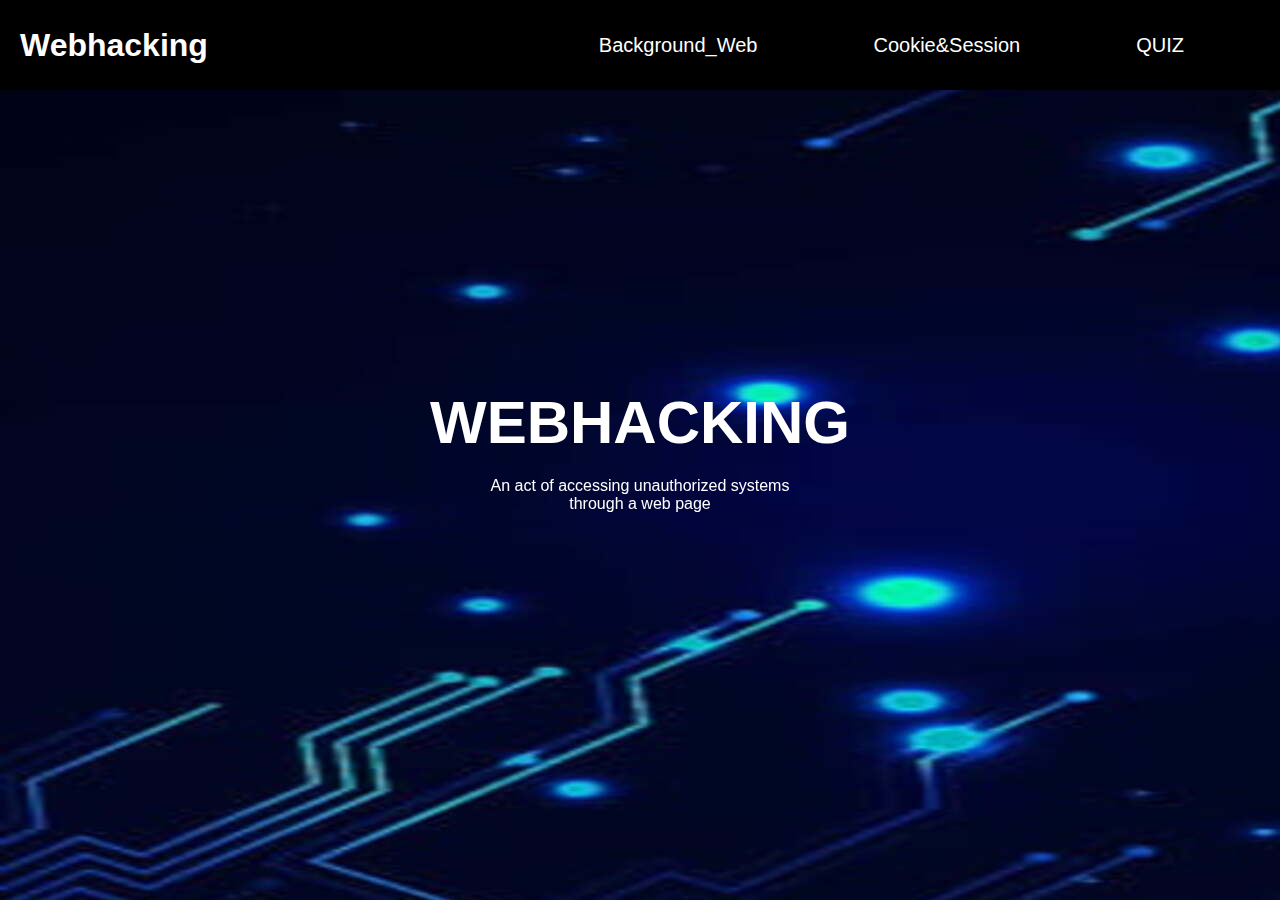
<file: webhacking2315/index.html>
<!DOCTYPE html>
<html>
    <head>
        <meta charset = "UTF-8">
        <title>Webhacking</title>
        <link rel = "stylesheet" href="css/style.css">
        <script src="js/text.js"></script>
    </head>
    <body>
        <div class="container">
            <div class="header">
                <h1><a href="#">Webhacking</a></h1>
                <div class="nav">
                    <ul>
                        <li>
                            <div class="dropdown_B">
                                <button class="dropbtn_B">Background_Web</button>
                                <div class="dropdown-content_B">
                                <a href = "HTTPandHTTPS.html">HTTP/HTTPS</a>
                                <a href = "Web.html">Web</a></div>
                            </div>
                        </li>
                        <li><div class="dropdown_C">
                            <button class="dropbtn_C">Cookie&Session</button>
                            <div class="dropdown-content_C">
                            <a href="Cookie&Session.html">Cookie&Session</a>
                            <a href="SOP.html">SOP</a></div>
                        </div>
                        </li>

                        <li><div class="dropdown_Q">
                            <button class="dropbtn_Q">QUIZ</button>
                            <div class="dropdown-content_Q">
                            <a href="quiz_HTTP&HTTPS.html">HTTP/HTTPS</a>
                            <a href="quiz_web.html">Web</a>
                            <a href="quiz_Cookie&Session.html">Cookie&Session</a>
                            <a href="quiz_SOP.html">SOP</a>
                            <a href="pumkin.html">Console</a>
                        </div>
                        </div>
                        </li>

                    </ul>
                </div>
            </div>
            <div class="hero">
                <h2>WEBHACKING</h2>
                <p>An act of accessing unauthorized systems<br>through a web page</p>
            </div>
        </div>
    </body>
</html>
</file>
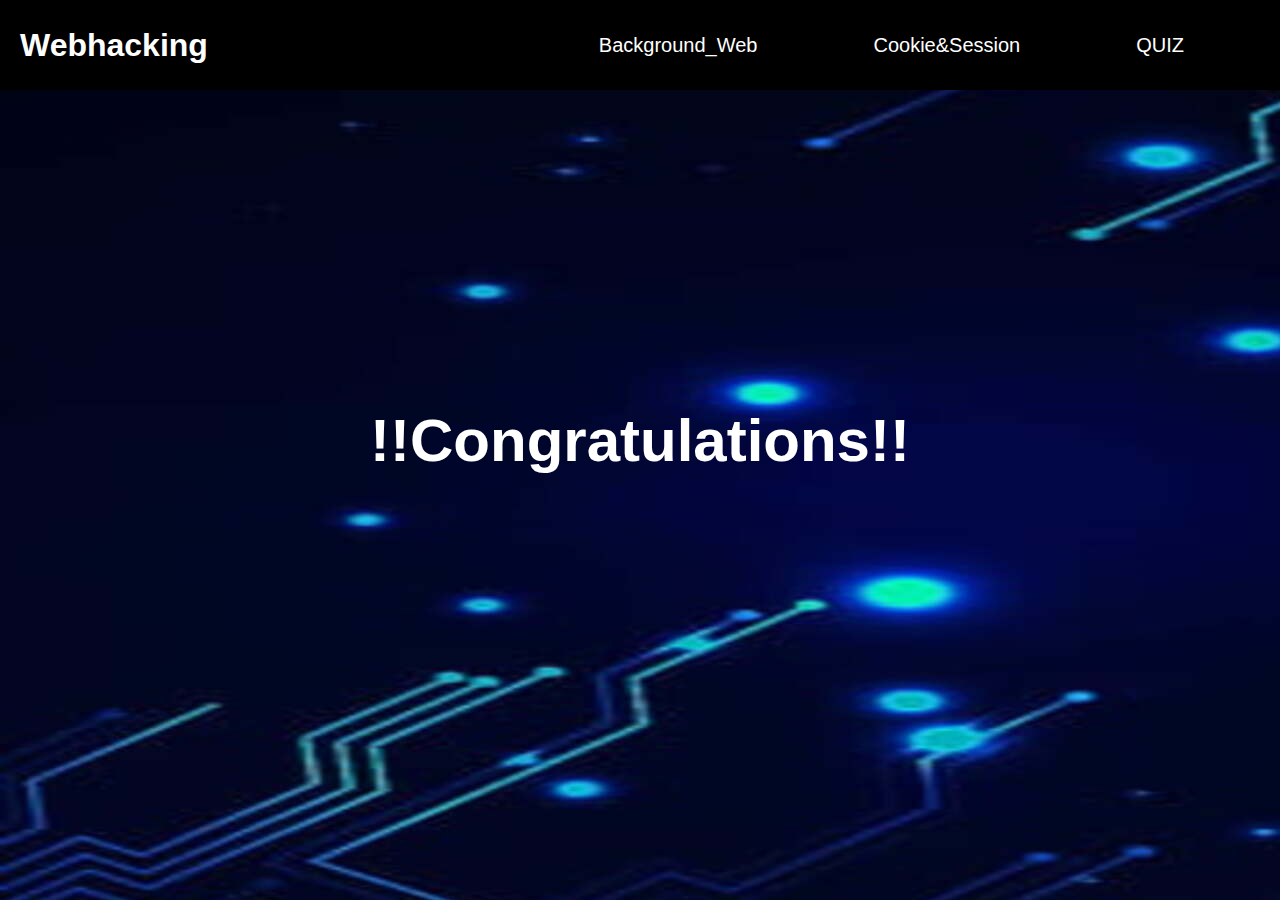
<file: webhacking2315/Congratulations.html>
<!DOCTYPE html>
<html>
    <head>
        <meta charset = "UTF-8">
        <title>Webhacking</title>
        <link rel = "stylesheet" href="css/style.css">
        <script src="js/text.js"></script>
    </head>
    <body>
        <div class="container">
            <div class="header">
                <h1><a href="#">Webhacking</a></h1>
                <div class="nav">
                    <ul>
                        <li>
                            <div class="dropdown_B">
                                <button class="dropbtn_B">Background_Web</button>
                                <div class="dropdown-content_B">
                                <a href = "HTTPandHTTPS.html">HTTP/HTTPS</a>
                                <a href = "Web.html">Web</a></div>
                            </div>
                        </li>
                        <li><div class="dropdown_C">
                            <button class="dropbtn_C">Cookie&Session</button>
                            <div class="dropdown-content_C">
                            <a href="Cookie&Session.html">Cookie&Session</a>
                            <a href="SOP.html">SOP</a></div>
                        </div>
                        </li>

                        <li><div class="dropdown_Q">
                            <button class="dropbtn_Q">QUIZ</button>
                            <div class="dropdown-content_Q">
                            <a href="quiz_HTTP&HTTPS.html">HTTP/HTTPS</a>
                            <a href="quiz_web.html">Web</a>
                            <a href="quiz_Cookie&Session.html">Cookie&Session</a>
                            <a href="quiz_SOP.html">SOP</a>
                            <a href="pumkin.html">Console</a>
                        </div>
                        </div>
                        </li>

                    </ul>
                </div>
            </div>
            <div class="hero">
                <h2>!!Congratulations!!</h2>
            </div>
        </div>
    </body>
</html>
</file>
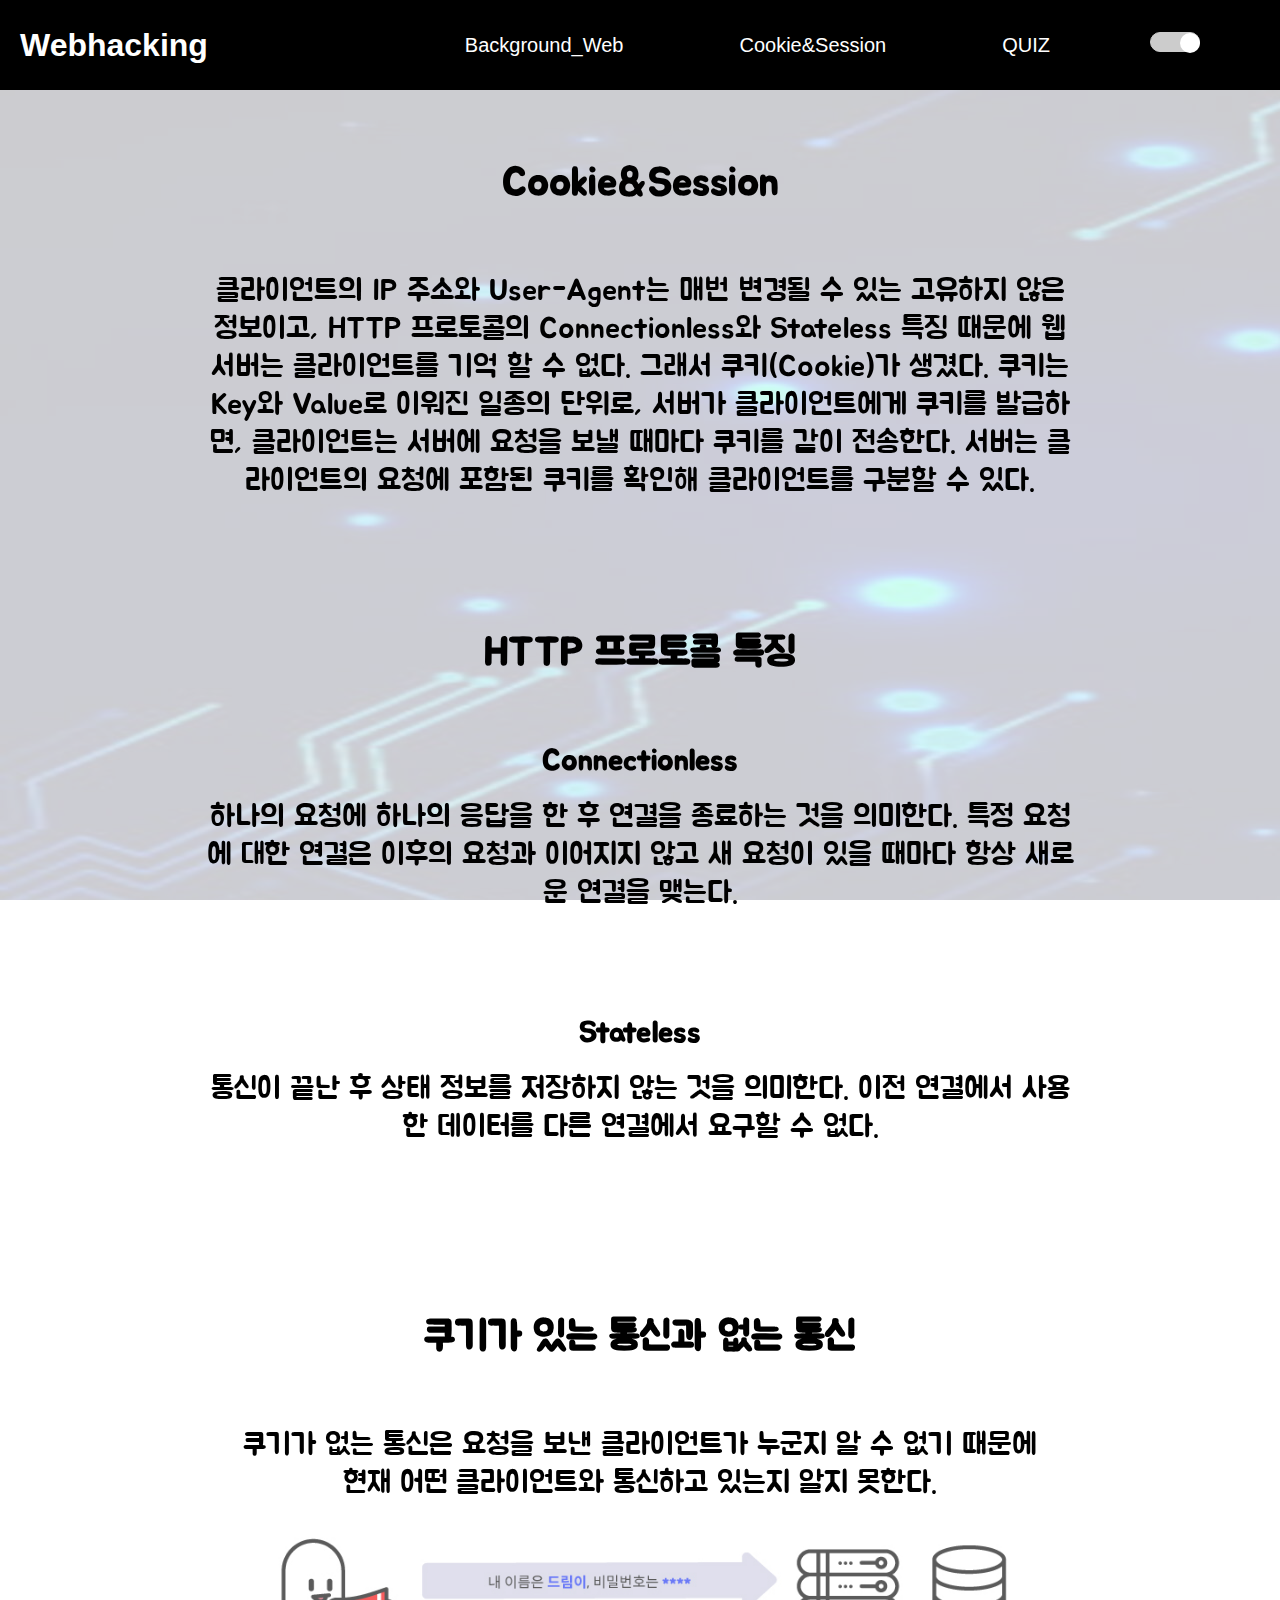
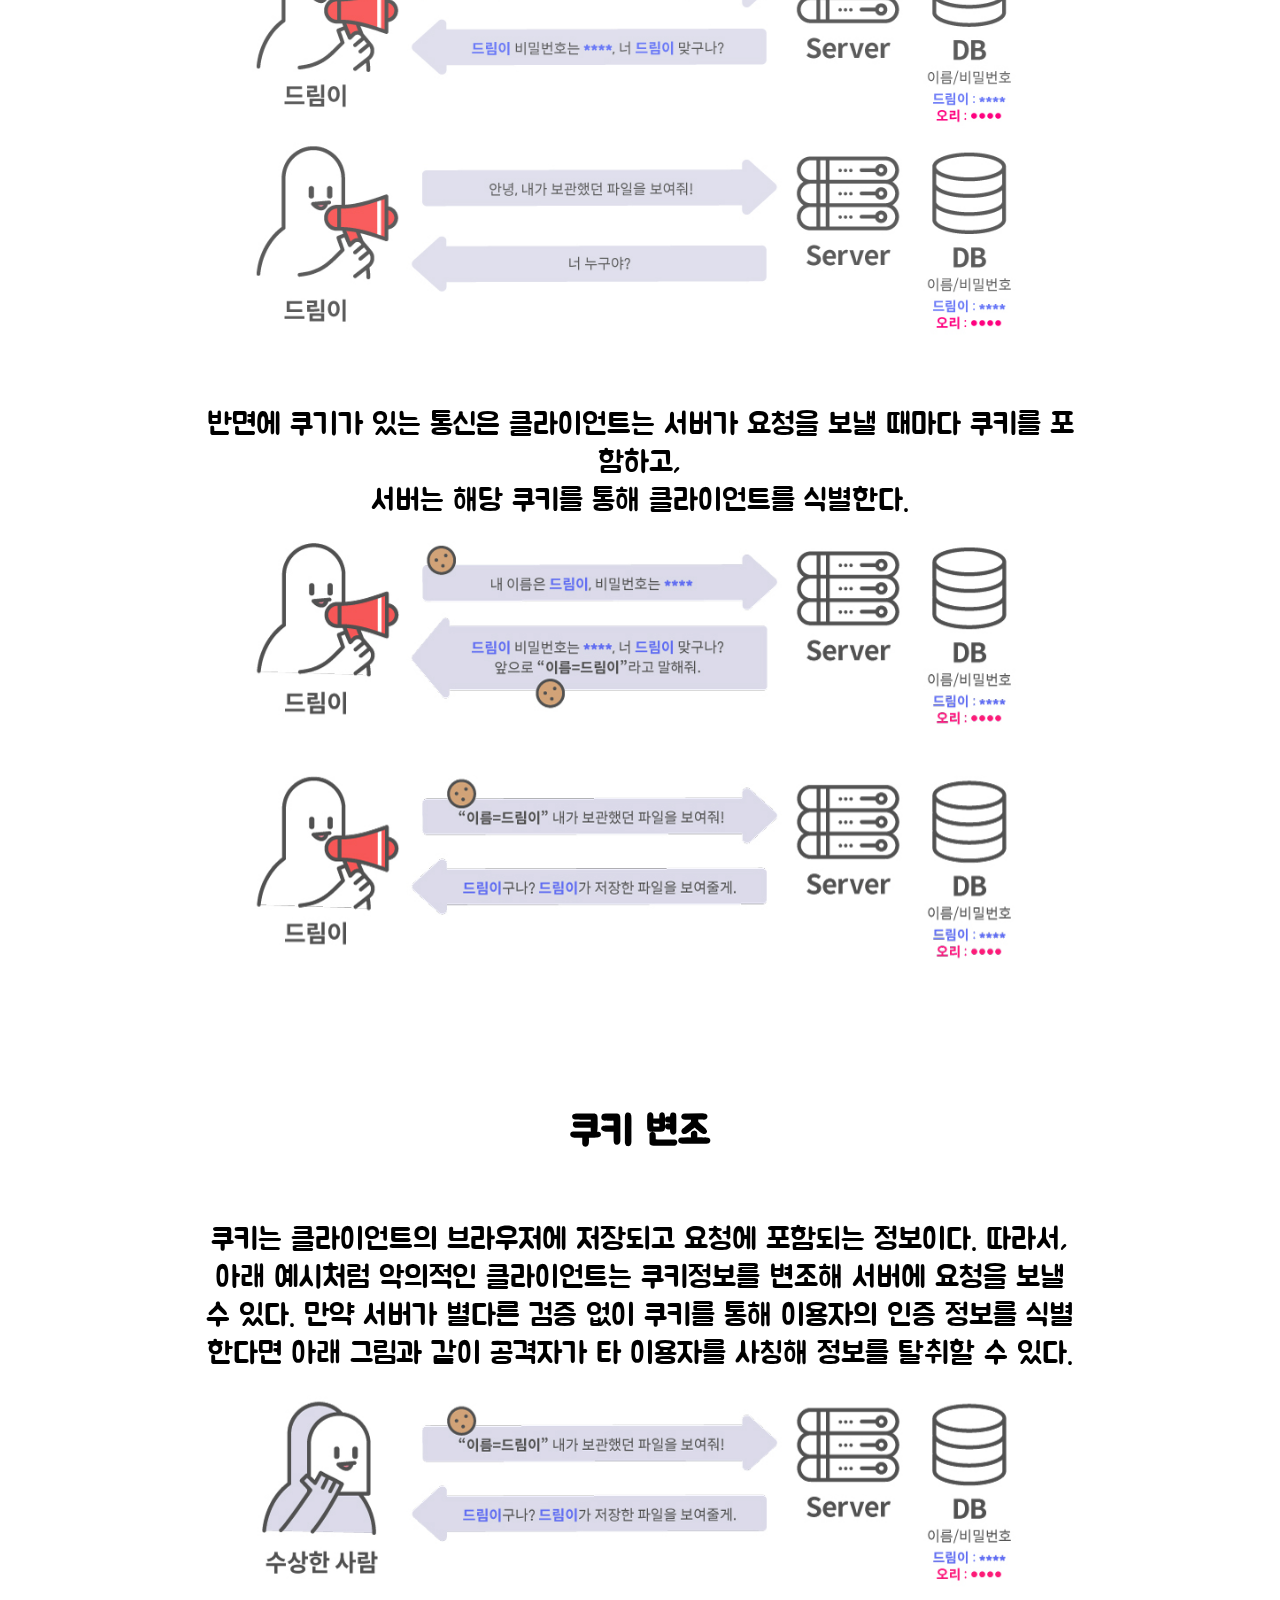
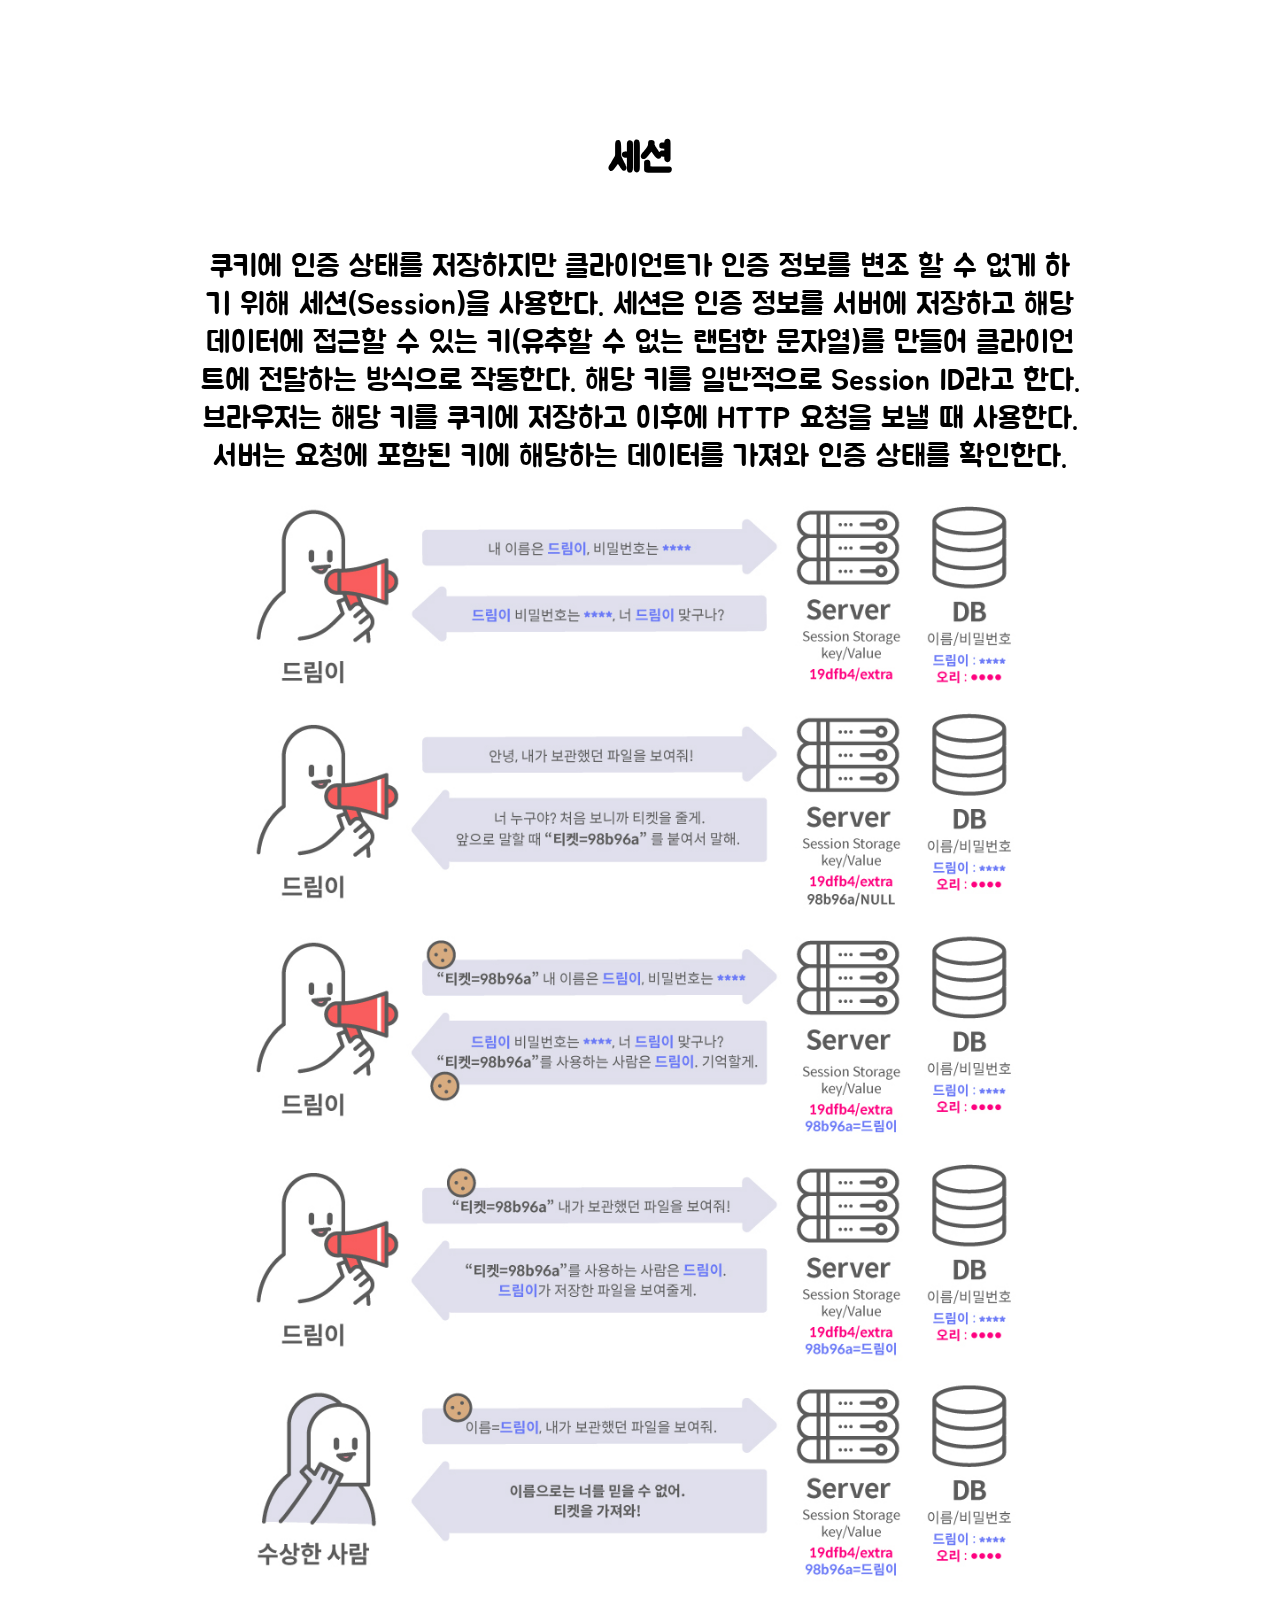
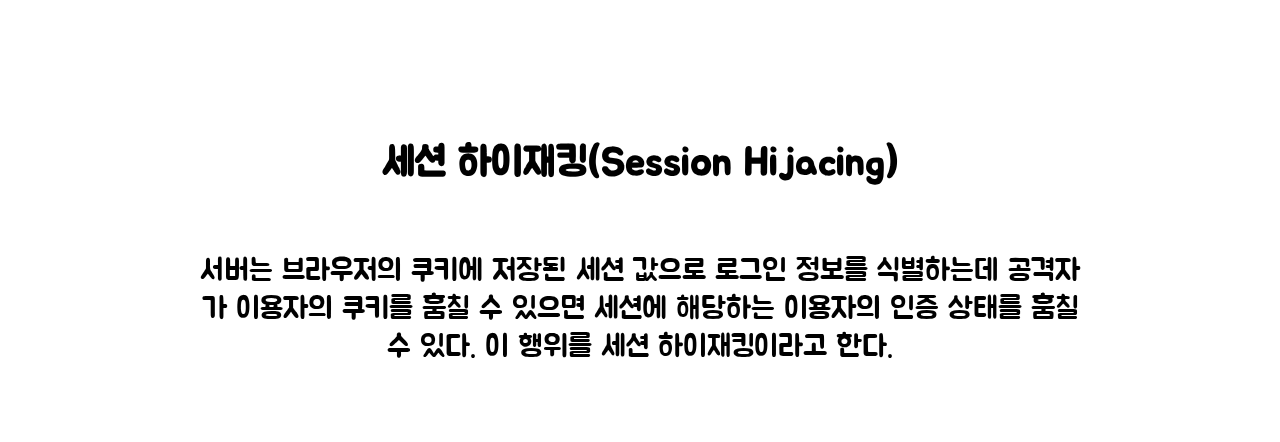
<file: webhacking2315/Cookie&Session.html>
<!DOCTYPE html>
<html>
    <head>
        <meta charset = "UTF-8">
        <title>Background_Web</title>
        <link rel = "stylesheet" href="css/style.css">
        <script src="js/text.js"></script>
        <link href="https://fonts.googleapis.com/css2?family=Jua&display=swap" rel="stylesheet">
    </head>
    <body>
        <div class="container">
            <div class="header">
                <h1><a href="index.html">Webhacking</a></h1>
                <div class="nav">
                    <ul>
                        <li>
                            <div class="dropdown_B">
                                <button class="dropbtn_B">Background_Web</button>
                                <div class="dropdown-content_B">
                                <a href = "HTTPandHTTPS.html">HTTP/HTTPS</a>
                                <a href = "Web.html">Web</a></div>
                            </div>
                        </li>

                        <li><div class="dropdown_C">
                            <button class="dropbtn_C">Cookie&Session</button>
                            <div class="dropdown-content_C">
                            <a href="Cookie&Session.html">Cookie&Session</a>
                            <a href="SOP.html">SOP</a></div>
                        </div>
                        </li>

                        <li><div class="dropdown_Q">
                            <button class="dropbtn_Q">QUIZ</button>
                            <div class="dropdown-content_Q">
                            <a href="quiz_HTTP&HTTPS.html">HTTP/HTTPS</a>
                            <a href="quiz_web.html">Web</a>
                            <a href="quiz_Cookie&Session.html">Cookie&Session</a>
                            <a href="quiz_SOP.html">SOP</a>
                            <a href="pumkin.html">Console</a>
                        </div>
                        </div>
                        </li>

                        <li><div id='toggleBG' onclick="darkmode()">
                            <button id='toggleFG' onclick="darkmode()"></button>
                        </div></li>
                    </ul>
                </div>
            </div>
            <div class="section" id="section">
                <h2 >Cookie&Session</h2>
                <p>
                    클라이언트의 IP 주소와 User-Agent는 매번 변경될 수 있는 고유하지 않은 정보이고, 
                    HTTP 프로토콜의 Connectionless와 Stateless 특징 때문에 웹 서버는 클라이언트를 기억 할 수 없다. 
                    그래서 쿠키(Cookie)가 생겼다. 쿠키는 Key와 Value로 이워진 일종의 단위로, 서버가 클라이언트에게 쿠키를 발급하면, 
                    클라이언트는 서버에 요청을 보낼 때마다 쿠키를 같이 전송한다. 서버는 클라이언트의 요청에 포함된 쿠키를 확인해 클라이언트를 구분할 수 있다.
                </p>
                <h2>HTTP 프로토콜 특징</h2>
                <h4>Connectionless</h4><br>
                <p>
                    하나의 요청에 하나의 응답을 한 후 연결을 종료하는 것을 의미한다. 
                    특정 요청에 대한 연결은 이후의 요청과 이어지지 않고 새 요청이 있을 때마다 항상 새로운 연결을 맺는다.<br><br>
                </p>
                <h4>Stateless</h4><br>
                <p>
                    통신이 끝난 후 상태 정보를 저장하지 않는 것을 의미한다. 
                    이전 연결에서 사용한 데이터를 다른 연결에서 요구할 수 없다.<br><br>
                </p>
                <h2>쿠기가 있는 통신과 없는 통신</h2>
                <p>
                    쿠기가 없는 통신은 요청을 보낸 클라이언트가 누군지 알 수 없기 때문에<br>현재 어떤 클라이언트와 통신하고 있는지 알지 못한다.<br>
                    <img src="img/cookie1.png"><br><br>
                    반면에 쿠기가 있는 통신은 클라이언트는 서버가 요청을 보낼 때마다 쿠키를 포함하고,<br>서버는 해당 쿠키를 통해 클라이언트를 식별한다.<br>
                    <img src="img/cookie2.png"><br>
                </p>
                <h2>쿠키 변조</h2>
                <p>
                    쿠키는 클라이언트의 브라우저에 저장되고 요청에 포함되는 정보이다. 
                    따라서, 아래 예시처럼 악의적인 클라이언트는 쿠키정보를 변조해 서버에 요청을 보낼 수 있다. 
                    만약 서버가 별다른 검증 없이 쿠키를 통해 이용자의 인증 정보를 식별한다면 
                    아래 그림과 같이 공격자가 타 이용자를 사칭해 정보를 탈취할 수 있다.
                </p>
                <img src="img/cookie3.png">
                <h2>세션</h2>
                <p>
                    쿠키에 인증 상태를 저장하지만 클라이언트가 인증 정보를 변조 할 수 없게 하기 위해 세션(Session)을 사용한다. 
                    세션은 인증 정보를 서버에 저장하고 해당 데이터에 접근할 수 있는 키(유추할 수 없는 랜덤한 문자열)를 만들어 클라이언트에 전달하는 방식으로 작동한다. 
                    해당 키를 일반적으로 Session ID라고 한다.
                    브라우저는 해당 키를 쿠키에 저장하고 이후에 HTTP 요청을 보낼 때 사용한다. 
                    서버는 요청에 포함된 키에 해당하는 데이터를 가져와 인증 상태를 확인한다.
                </p>
                <img src="img/cookie4.png">
                <h2>세션 하이재킹(Session Hijacing)</h2>
                <p>
                    서버는 브라우저의 쿠키에 저장된 세션 값으로 로그인 정보를 식별하는데 공격자가 이용자의 쿠키를 훔칠 수 있으면 
                    세션에 해당하는 이용자의 인증 상태를 훔칠 수 있다. 이 행위를 세션 하이재킹이라고 한다.<br><br><br>
                </p>
            </div>
        </div>
    </body>
</html>
</file>
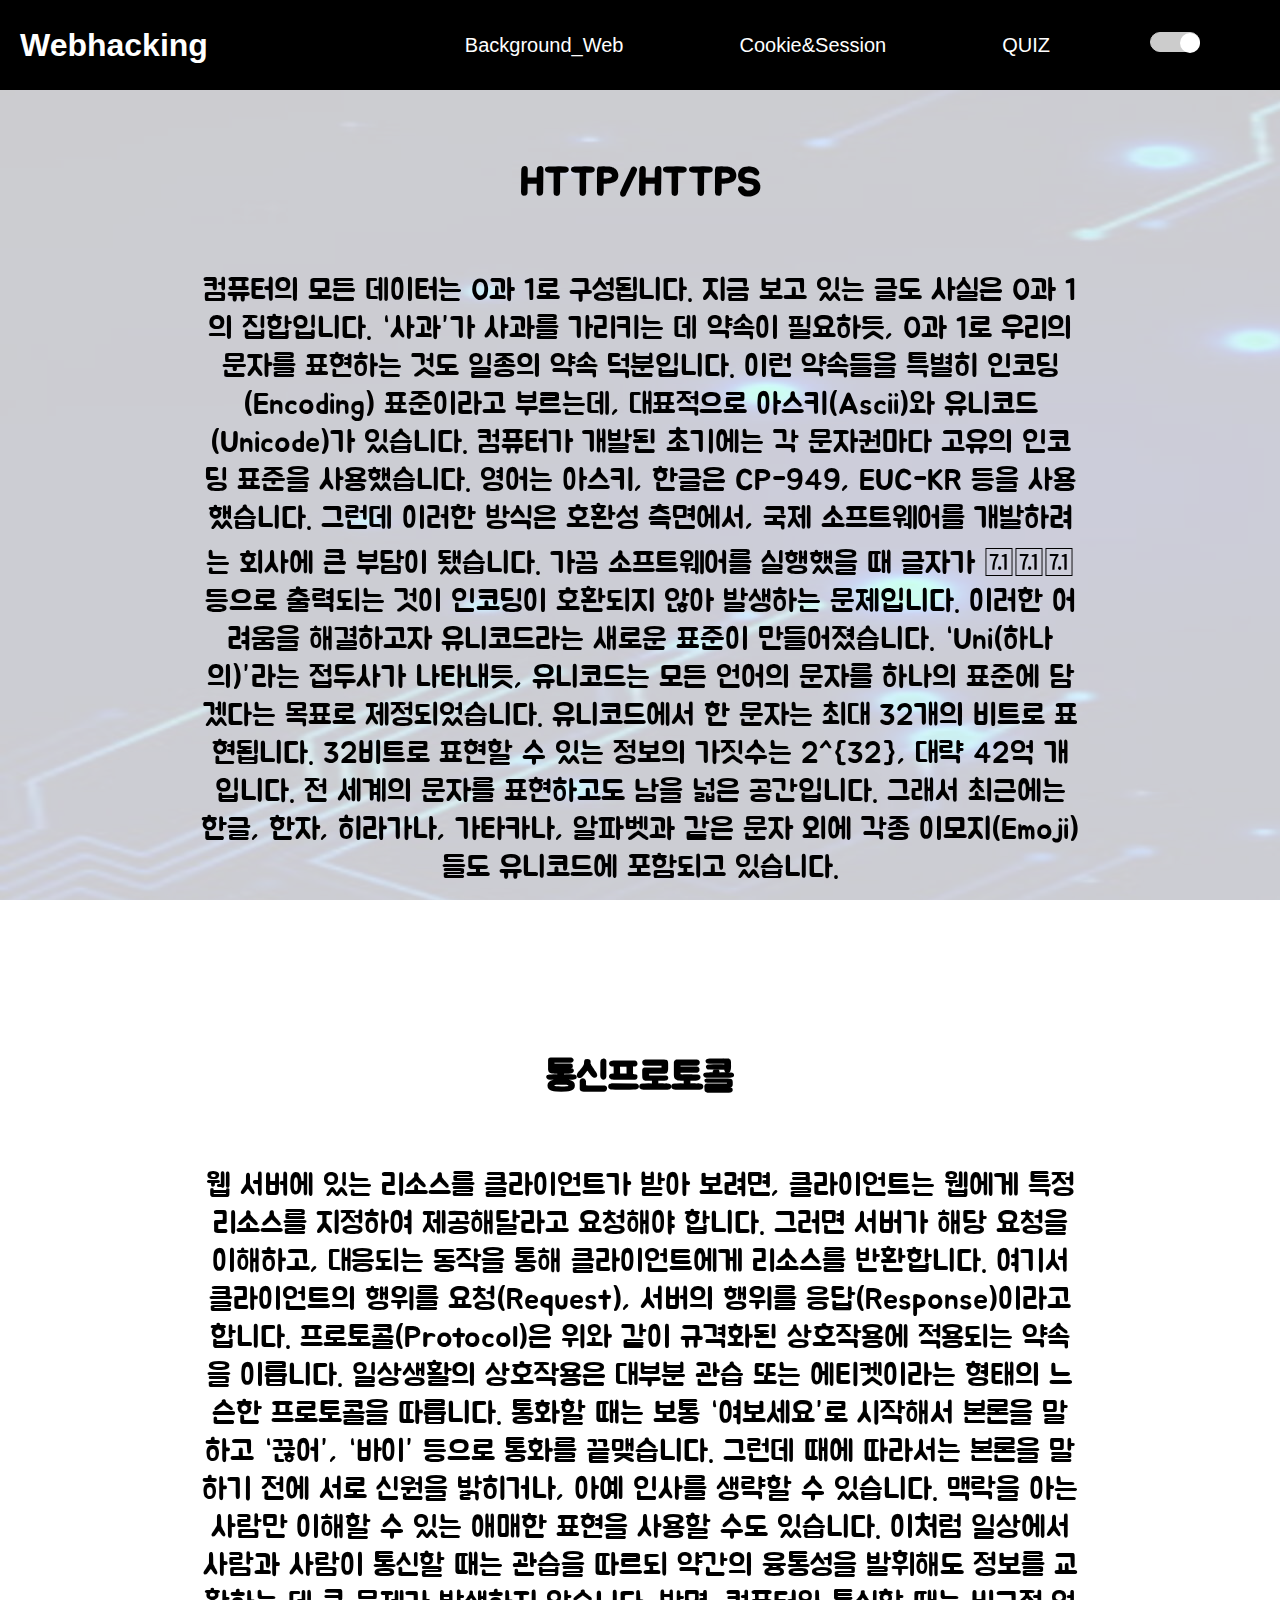
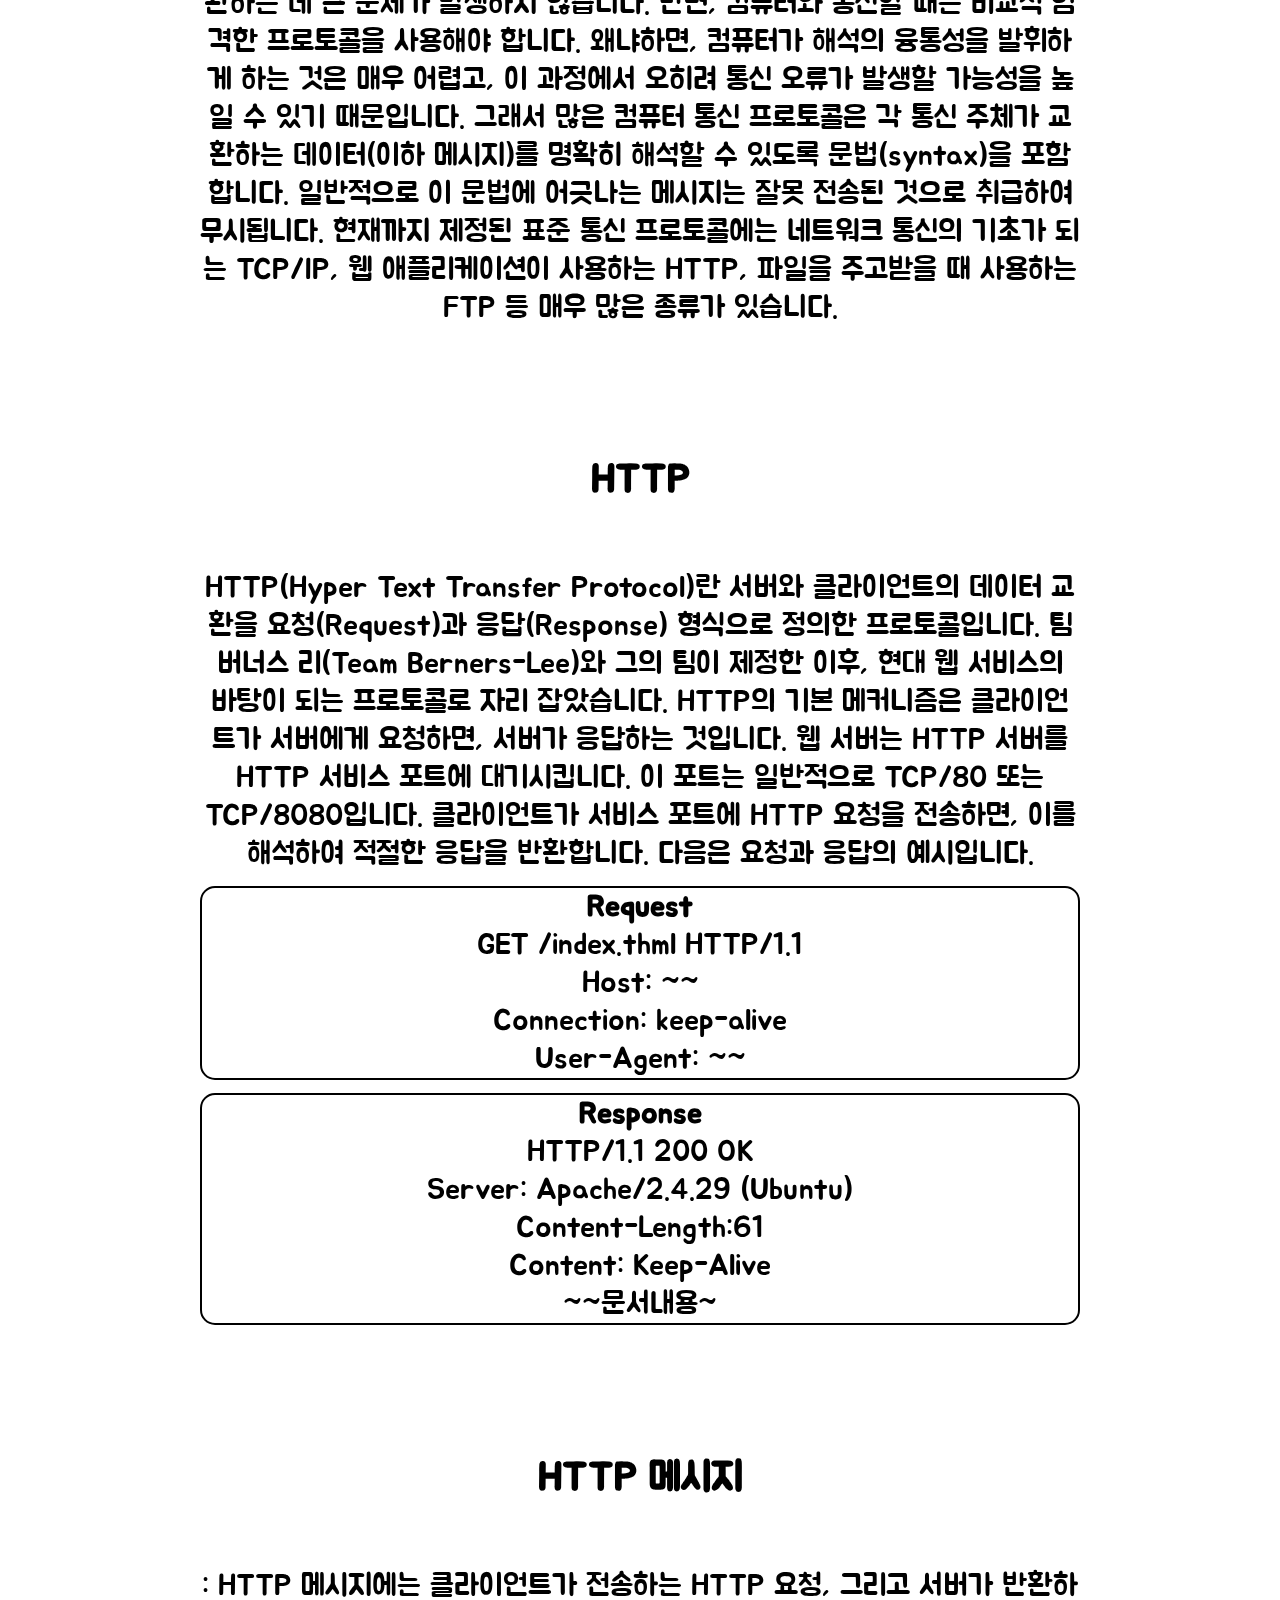
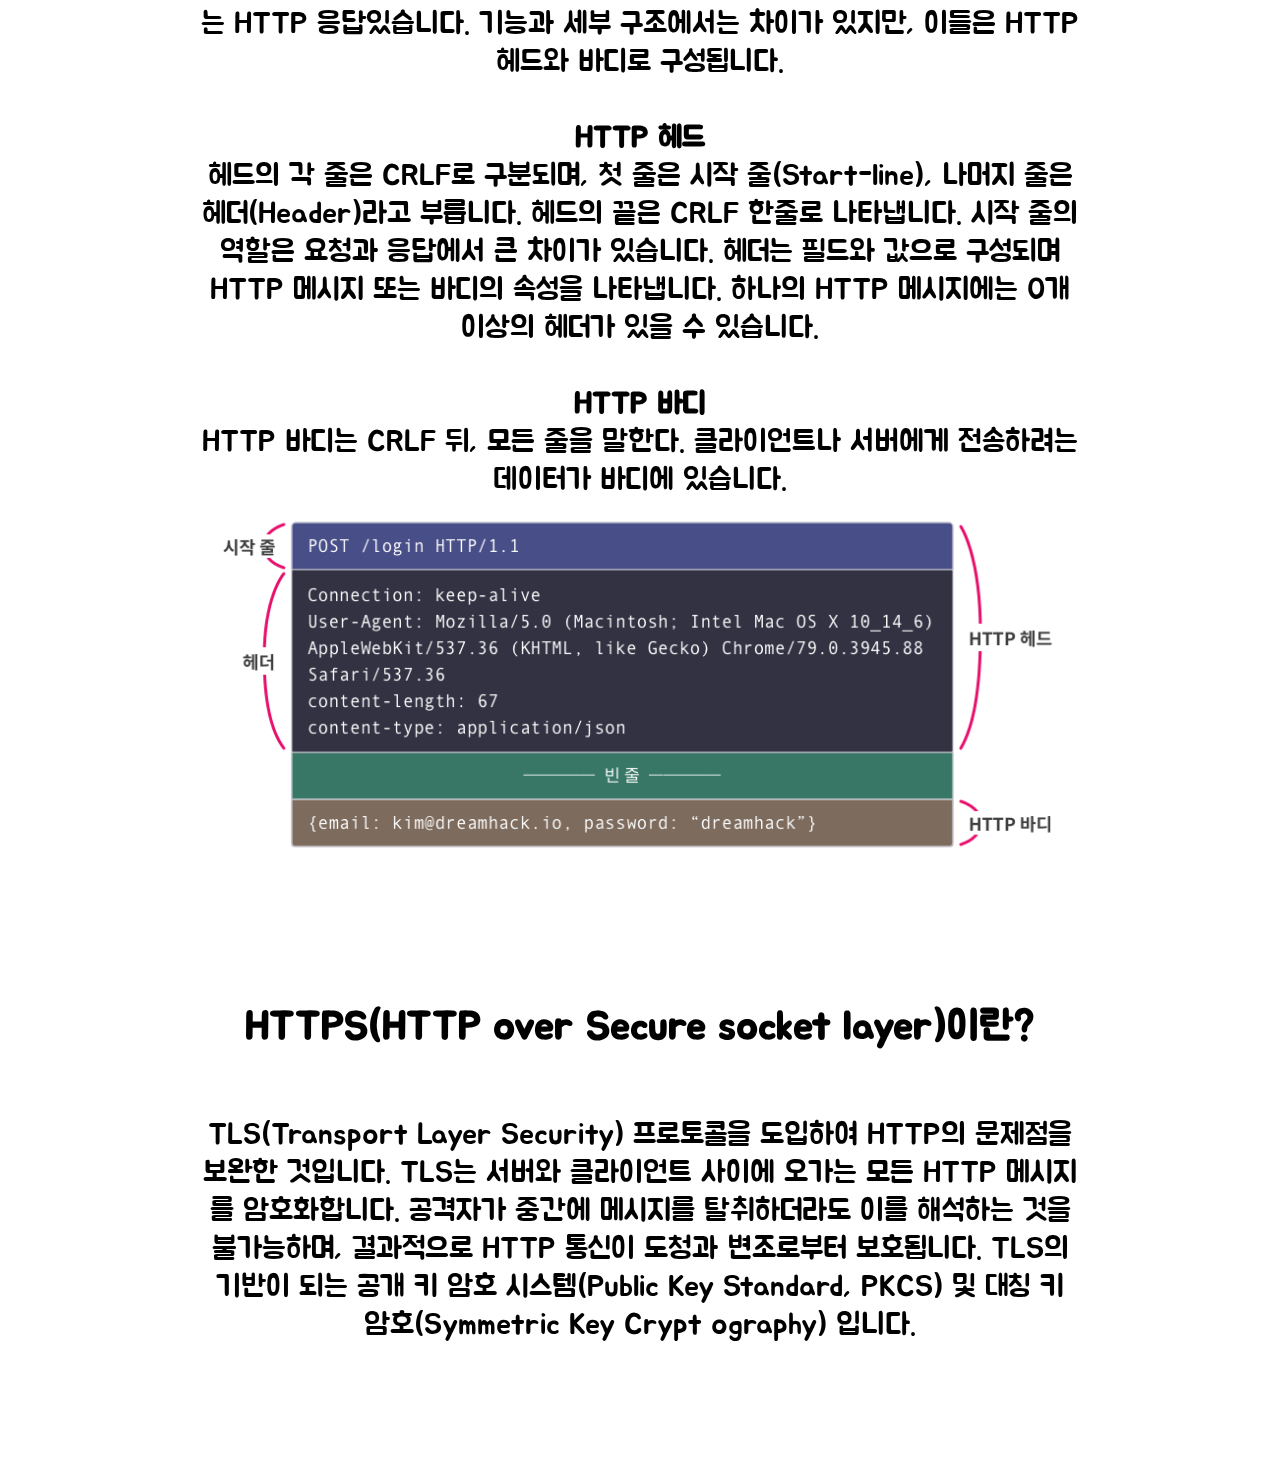
<file: webhacking2315/HTTPandHTTPS.html>
<!DOCTYPE html>
<html>
    <head>
        <meta charset = "UTF-8">
        <title>Background_Web</title>
        <link rel = "stylesheet" href="css/style.css">
        <script src="js/text.js"></script>
        <link href="https://fonts.googleapis.com/css2?family=Jua&display=swap" rel="stylesheet">
    </head>
    <body>
        <div class="container">
            <div class="header">
                <h1><a href="index.html">Webhacking</a></h1>
                <div class="nav">
                    <ul>
                        <li>
                            <div class="dropdown_B">
                                <button class="dropbtn_B">Background_Web</button>
                                <div class="dropdown-content_B">
                                <a href = "HTTPandHTTPS.html">HTTP/HTTPS</a>
                                <a href = "Web.html">Web</a></div>
                            </div>
                        </li>

                        <li><div class="dropdown_C">
                            <button class="dropbtn_C">Cookie&Session</button>
                            <div class="dropdown-content_C">
                            <a href="Cookie&Session.html">Cookie&Session</a>
                            <a href="SOP.html">SOP</a></div>
                        </div>
                        </li>

                        <li><div class="dropdown_Q">
                            <button class="dropbtn_Q">QUIZ</button>
                            <div class="dropdown-content_Q">
                            <a href="quiz_HTTP&HTTPS.html">HTTP/HTTPS</a>
                            <a href="quiz_web.html">Web</a>
                            <a href="quiz_Cookie&Session.html">Cookie&Session</a>
                            <a href="quiz_SOP.html">SOP</a>
                            <a href="pumkin.html">Console</a>
                        </div>
                        </div>
                        </li>

                        <li><div id='toggleBG' onclick="darkmode()">
                            <button id='toggleFG' onclick="darkmode()"></button>
                        </div></li>
                    </ul>
                </div>
            </div>
            
            <div class="section" id="section">
                <h2>HTTP/HTTPS</h2>
                <p> 컴퓨터의 모든 데이터는 0과 1로 구성됩니다. 
                    지금 보고 있는 글도 사실은 0과 1의 집합입니다. 
                    “사과”가 사과를 가리키는 데 약속이 필요하듯, 0과 1로 우리의 문자를 표현하는 것도 일종의 약속 덕분입니다. 
                    이런 약속들을 특별히 인코딩(Encoding) 표준이라고 부르는데, 대표적으로 아스키(Ascii)와 유니코드(Unicode)가 있습니다.
                    컴퓨터가 개발된 초기에는 각 문자권마다 고유의 인코딩 표준을 사용했습니다. 
                    영어는 아스키, 한글은 CP-949, EUC-KR 등을 사용했습니다. 
                    그런데 이러한 방식은 호환성 측면에서, 국제 소프트웨어를 개발하려는 회사에 큰 부담이 됐습니다. 
                    가끔 소프트웨어를 실행했을 때 글자가 🆡🆡🆡 등으로 출력되는 것이 인코딩이 호환되지 않아 발생하는 문제입니다.

                    이러한 어려움을 해결하고자 유니코드라는 새로운 표준이 만들어졌습니다. 
                    “Uni(하나의)”라는 접두사가 나타내듯, 유니코드는 모든 언어의 문자를 하나의 표준에 담겠다는 목표로 제정되었습니다. 
                    유니코드에서 한 문자는 최대 32개의 비트로 표현됩니다. 32비트로 표현할 수 있는 정보의 가짓수는 2^{32}, 대략 42억 개입니다. 
                    전 세계의 문자를 표현하고도 남을 넓은 공간입니다. 
                    그래서 최근에는 한글, 한자, 히라가나, 가타카나, 알파벳과 같은 문자 외에 각종 이모지(Emoji)들도 유니코드에 포함되고 있습니다.<br><br>
                </p>
                <h2>통신프로토콜</h2>
                <p>
                    웹 서버에 있는 리소스를 클라이언트가 받아 보려면, 클라이언트는 웹에게 특정 리소스를 지정하여 제공해달라고 요청해야 합니다. 
                    그러면 서버가 해당 요청을 이해하고, 대응되는 동작을 통해 클라이언트에게 리소스를 반환합니다. 
                    여기서 클라이언트의 행위를 요청(Request), 서버의 행위를 응답(Response)이라고 합니다.

                    프로토콜(Protocol)은 위와 같이 규격화된 상호작용에 적용되는 약속을 이릅니다. 
                    일상생활의 상호작용은 대부분 관습 또는 에티켓이라는 형태의 느슨한 프로토콜을 따릅니다. 
                    통화할 때는 보통 “여보세요”로 시작해서 본론을 말하고 “끊어”, “바이” 등으로 통화를 끝맺습니다. 
                    그런데 때에 따라서는 본론을 말하기 전에 서로 신원을 밝히거나, 아예 인사를 생략할 수 있습니다. 
                    맥락을 아는 사람만 이해할 수 있는 애매한 표현을 사용할 수도 있습니다. 
                    이처럼 일상에서 사람과 사람이 통신할 때는 관습을 따르되 약간의 융통성을 발휘해도 정보를 교환하는 데 큰 문제가 발생하지 않습니다.

                    반면, 컴퓨터와 통신할 때는 비교적 엄격한 프로토콜을 사용해야 합니다. 
                    왜냐하면, 컴퓨터가 해석의 융통성을 발휘하게 하는 것은 매우 어렵고, 
                    이 과정에서 오히려 통신 오류가 발생할 가능성을 높일 수 있기 때문입니다. 
                    그래서 많은 컴퓨터 통신 프로토콜은 각 통신 주체가 교환하는 데이터(이하 메시지)를 명확히 해석할 수 있도록 문법(syntax)을 포함합니다. 
                    일반적으로 이 문법에 어긋나는 메시지는 잘못 전송된 것으로 취급하여 무시됩니다.

                    현재까지 제정된 표준 통신 프로토콜에는 네트워크 통신의 기초가 되는 TCP/IP, 
                    웹 애플리케이션이 사용하는 HTTP, 파일을 주고받을 때 사용하는 FTP 등 매우 많은 종류가 있습니다.
                </p>
                <h2>HTTP</h2>
                <p>
                    HTTP(Hyper Text Transfer Protocol)란 서버와 클라이언트의 데이터 교환을 요청(Request)과 응답(Response) 형식으로 정의한 
                    프로토콜입니다. 팀 버너스 리(Team Berners-Lee)와 그의 팀이 제정한 이후, 현대 웹 서비스의 바탕이 되는 프로토콜로 자리 잡았습니다.
                    
                    HTTP의 기본 메커니즘은 클라이언트가 서버에게 요청하면, 서버가 응답하는 것입니다. 
                    웹 서버는 HTTP 서버를 HTTP 서비스 포트에 대기시킵니다. 이 포트는 일반적으로 TCP/80 또는 TCP/8080입니다. 
                    클라이언트가 서비스 포트에 HTTP 요청을 전송하면, 이를 해석하여 적절한 응답을 반환합니다.
                    다음은 요청과 응답의 예시입니다.
                </p>
                <div class="box">
                    <strong>Request</strong><br>
                    GET /index.thml HTTP/1.1<br>
                    Host: ~~<br>
                    Connection: keep-alive<br>
                    User-Agent: ~~<br>
                </div>
                <div class="box">
                    <strong>Response</strong><br>
                    HTTP/1.1 200 OK<br>
                    Server: Apache/2.4.29 (Ubuntu)<br>
                    Content-Length:61<br>
                    Content: Keep-Alive<br>
                    ~~문서내용~<br>
                </div>
                <h2>HTTP 메시지</h2>
                <p>
                    : HTTP 메시지에는 클라이언트가 전송하는 HTTP 요청, 그리고 서버가 반환하는 HTTP 응답있습니다. 
                    기능과 세부 구조에서는 차이가 있지만, 이들은 HTTP 헤드와 바디로 구성됩니다.<br><br>

                    <strong>HTTP 헤드</strong> <br>
                    헤드의 각 줄은 CRLF로 구분되며, 첫 줄은 시작 줄(Start-line), 나머지 줄은 헤더(Header)라고 부릅니다.
                    헤드의 끝은 CRLF 한줄로 나타냅니다. 시작 줄의 역할은 요청과 응답에서 큰 차이가 있습니다. 
                    헤더는 필드와 값으로 구성되며 HTTP 메시지 또는 바디의 속성을 나타냅니다. 하나의 HTTP 메시지에는 0개 이상의 헤더가 있을 수 있습니다.<br><br>

                    <strong>HTTP 바디</strong> <br>
                    HTTP 바디는 CRLF 뒤, 모든 줄을 말한다. 클라이언트나 서버에게 전송하려는 데이터가 바디에 있습니다.<br>
                </p>
                <img src="img/HTTP1.png">
                <h2>HTTPS(HTTP over Secure socket layer)이란?</h2>
                <p>TLS(Transport Layer Security) 프로토콜을 도입하여 HTTP의 문제점을 보완한 것입니다. 
                    TLS는 서버와 클라이언트 사이에 오가는 모든 HTTP 메시지를 암호화합니다. 
                    공격자가 중간에 메시지를 탈취하더라도 이를 해석하는 것을 불가능하며, 결과적으로 HTTP 통신이 도청과 변조로부터 보호됩니다. 
                    TLS의 기반이 되는 공개 키 암호 시스템(Public Key Standard, PKCS) 및 대칭 키 암호(Symmetric Key Crypt ography) 입니다.<br><br><br><br>
                </p>
            </div>
        </div>
    </body>
</html>
</file>
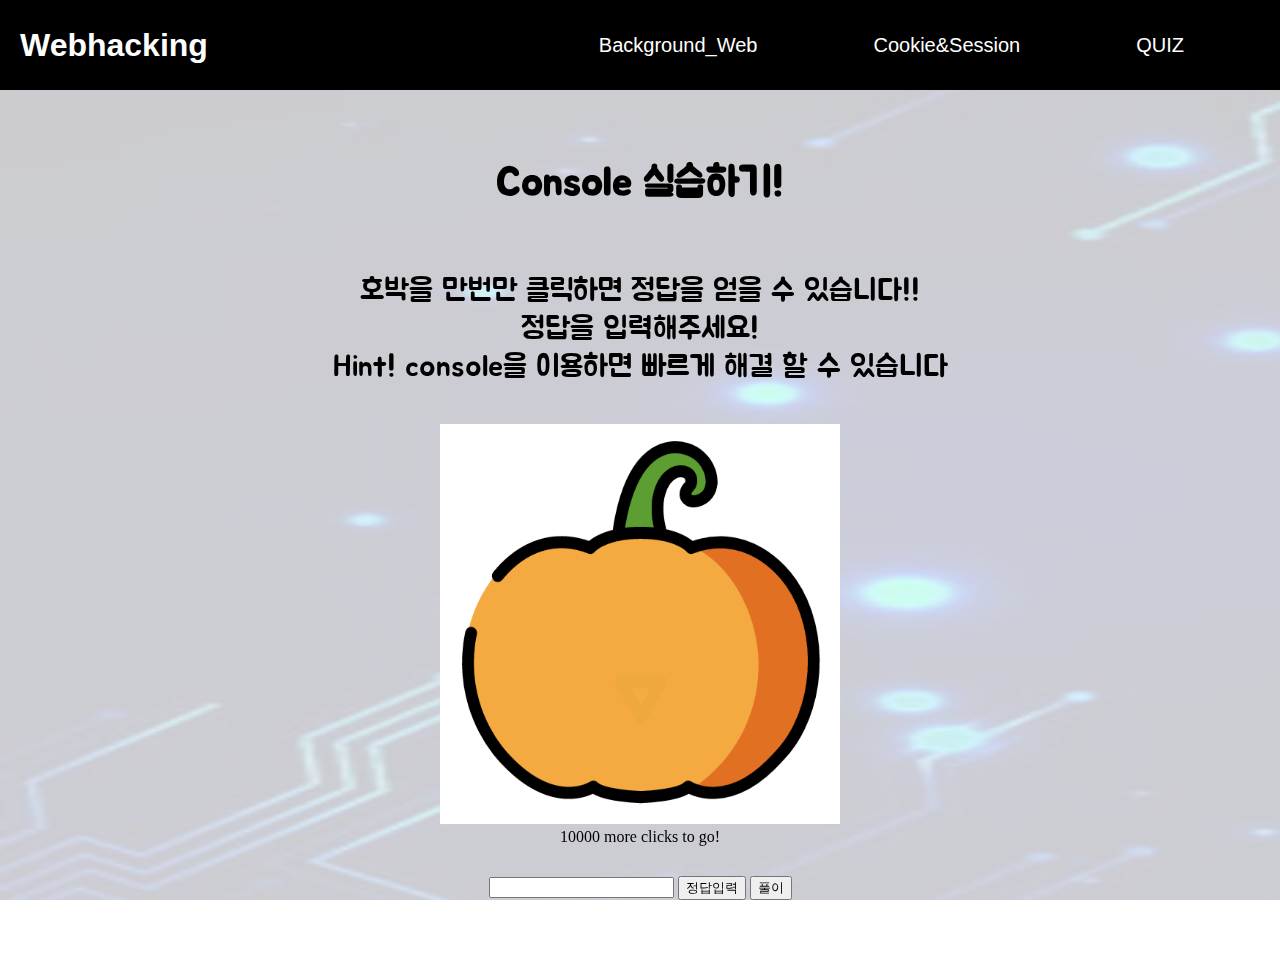
<file: webhacking2315/pumkin.html>
<!DOCTYPE html>
<html>
    <head>
        <meta charset = "UTF-8">
        <title>Background_Web</title>
        <link rel = "stylesheet" href="css/style.css">
        <link rel="preconnect" href="https://fonts.googleapis.com">
        <link href="https://fonts.googleapis.com/css2?family=Jua&display=swap" rel="stylesheet">
    </head>
    <body>
        <div class="container">
            <div class="header">
                <h1><a href="index.html">Webhacking</a></h1>
                <div class="nav">
                    <ul>
                        <li>
                            <div class="dropdown_B">
                                <button class="dropbtn_B">Background_Web</button>
                                <div class="dropdown-content_B">
                                <a href = "HTTPandHTTPS.html">HTTP/HTTPS</a>
                                <a href = "Web.html">Web</a></div>
                            </div>
                        </li>

                        <li><div class="dropdown_C">
                            <button class="dropbtn_C">Cookie&Session</button>
                            <div class="dropdown-content_C">
                            <a href="Cookie&Session.html">Cookie&Session</a>
                            <a href="SOP.html">SOP</a></div>
                        </div>
                        </li>

                        <li><div class="dropdown_Q">
                            <button class="dropbtn_Q">QUIZ</button>
                            <div class="dropdown-content_Q">
                            <a href="quiz_HTTP&HTTPS.html">HTTP/HTTPS</a>
                            <a href="quiz_web.html">Web</a>
                            <a href="quiz_Cookie&Session.html">Cookie&Session</a>
                            <a href="quiz_SOP.html">SOP</a>
                            <a href="pumkin.html">Console</a>
                        </div>
                        </div>
                        </li>
                    </ul>
                </div>
            </div>
            <div class="section" id="section">
                <h2>Console 실습하기!</h2>
                <p>호박을 만번만 클릭하면 정답을 얻을 수 있습니다!!<br>
                    정답을 입력해주세요!<br>
                    Hint! console을 이용하면 빠르게 해결 할 수 있습니다<br><br></p>
                <img src="img/pumkin.png" onclick="count()" id="target">
                <div class="count" id="count"></div>
                <div class="ans" id="ans"></div>
                <input type="text" id="input_ans">
                <button class="ans_b" onclick="cheak()">정답입력</button>

                <button onclick="location.href='solvepumkin.html'">풀이</button>
            </div>
            
        <script src="js/pumkin.js"></script>
    </body>
</html>
</file>
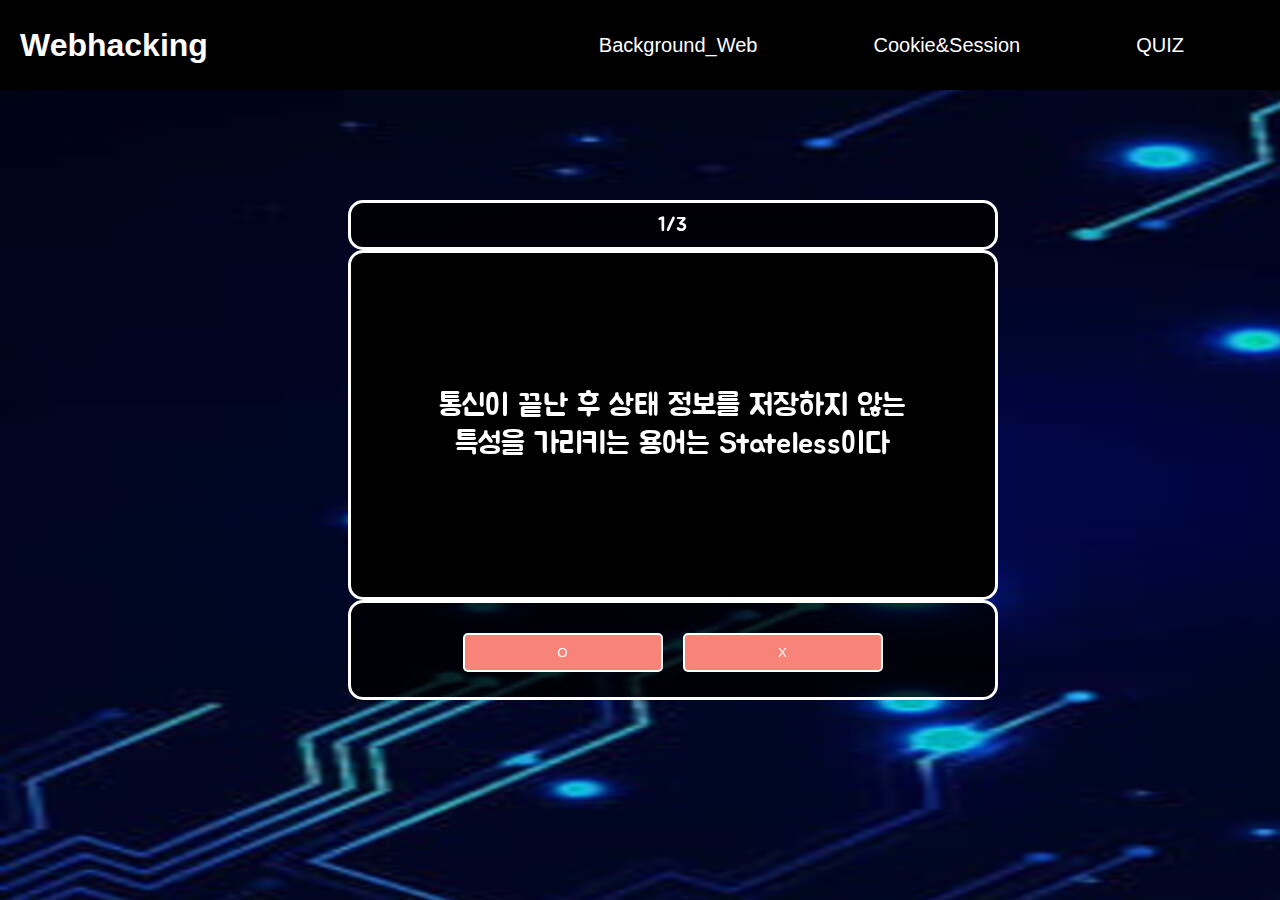
<file: webhacking2315/quiz_Cookie&Session.html>
<!DOCTYPE html>
<html>
    <head>
        <meta charset = "UTF-8">
        <title>Webhacking</title>
        <link rel = "stylesheet" href="css/style.css">
        <link href="https://fonts.googleapis.com/css2?family=Jua&display=swap" rel="stylesheet">
        
    </head>
    <body>
        <div class="container">
            <div class="header">
                <h1><a href="index.html">Webhacking</a></h1>
                <div class="nav">
                    <ul>
                        <li>
                            <div class="dropdown_B">
                                <button class="dropbtn_B">Background_Web</button>
                                <div class="dropdown-content_B">
                                <a href = "HTTPandHTTPS.html">HTTP/HTTPS</a>
                                <a href = "Web.html">Web</a></div>
                            </div>
                        </li>

                        <li><div class="dropdown_C">
                            <button class="dropbtn_C">Cookie&Session</button>
                            <div class="dropdown-content_C">
                            <a href="Cookie&Session.html">Cookie&Session</a>
                            <a href="SOP.html">SOP</a></div>
                        </div>
                        </li>

                        <li><div class="dropdown_Q">
                            <button class="dropbtn_Q">QUIZ</button>
                            <div class="dropdown-content_Q">
                            <a href="quiz_HTTP&HTTPS.html">HTTP/HTTPS</a>
                            <a href="quiz_web.html">Web</a>
                            <a href="quiz_Cookie&Session.html">Cookie&Session</a>
                            <a href="quiz_SOP.html">SOP</a>
                            <a href="pumkin.html">Console</a>
                        </div>
                        </div>
                        </li>
                    </ul>
                </div>
            </div>
            <div class="hero">
                <div class = "number" id="number_id">

                </div>
                <div class = "problem" id="problem_id">

                </div>
                <div class = "answer" id="answer_id">

                </div>
            </div>
        </div>
        <script src="js/cookie.js"></script>
    </body>
</html>
</file>
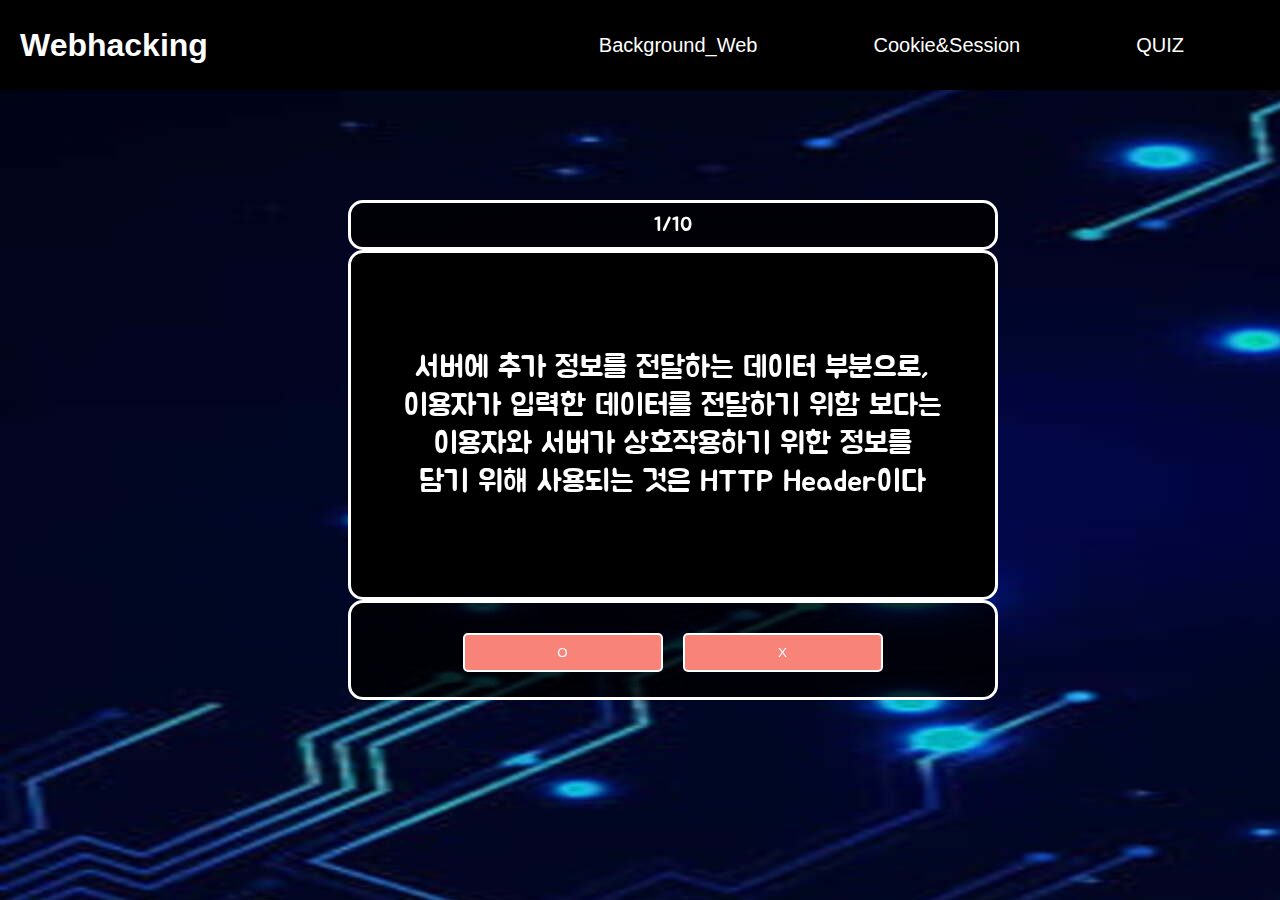
<file: webhacking2315/quiz_HTTP&HTTPS.html>
<!DOCTYPE html>
<html>
    <head>
        <meta charset = "UTF-8">
        <title>Webhacking</title>
        <link rel = "stylesheet" href="css/style.css">
        <link href="https://fonts.googleapis.com/css2?family=Jua&display=swap" rel="stylesheet">
        
    </head>
    <body>
        <div class="container">
            <div class="header">
                <h1><a href="index.html">Webhacking</a></h1>
                <div class="nav">
                    <ul>
                        <li>
                            <div class="dropdown_B">
                                <button class="dropbtn_B">Background_Web</button>
                                <div class="dropdown-content_B">
                                <a href = "HTTPandHTTPS.html">HTTP/HTTPS</a>
                                <a href = "Web.html">Web</a></div>
                            </div>
                        </li>

                        <li><div class="dropdown_C">
                            <button class="dropbtn_C">Cookie&Session</button>
                            <div class="dropdown-content_C">
                            <a href="Cookie&Session.html">Cookie&Session</a>
                            <a href="SOP.html">SOP</a></div>
                        </div>
                        </li>

                        <li><div class="dropdown_Q">
                            <button class="dropbtn_Q">QUIZ</button>
                            <div class="dropdown-content_Q">
                            <a href="quiz_HTTP&HTTPS.html">HTTP/HTTPS</a>
                            <a href="quiz_web.html">Web</a>
                            <a href="quiz_Cookie&Session.html">Cookie&Session</a>
                            <a href="quiz_SOP.html">SOP</a>
                            <a href="pumkin.html">Console</a>
                        </div>
                        </div>
                        </li>
                    </ul>
                </div>
            </div>
            <div class="hero">
                <div class = "number" id="number_id">

                </div>
                <div class = "problem" id="problem_id">

                </div>
                <div class = "answer" id="answer_id">

                </div>
            </div>
        </div>
        <script src="js/text.js"></script> <!--창이 업데이트가 되려면 마지막에 js 파일을 호출해야함!-->
    </body>
</html>
</file>
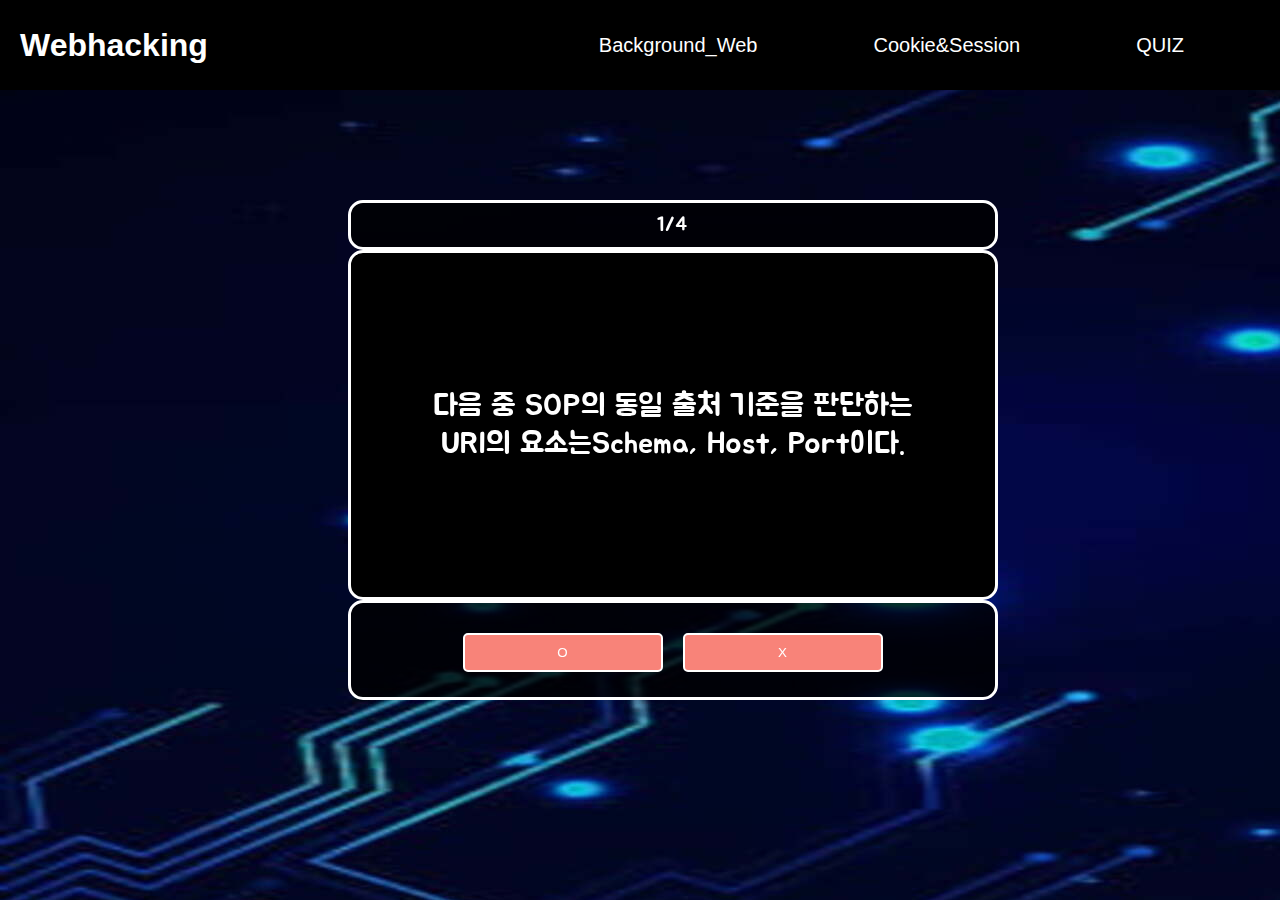
<file: webhacking2315/quiz_SOP.html>
<!DOCTYPE html>
<html>
    <head>
        <meta charset = "UTF-8">
        <title>Webhacking</title>
        <link rel = "stylesheet" href="css/style.css">
        <link href="https://fonts.googleapis.com/css2?family=Jua&display=swap" rel="stylesheet">
        
    </head>
    <body>
        <div class="container">
            <div class="header">
                <h1><a href="index.html">Webhacking</a></h1>
                <div class="nav">
                    <ul>
                        <li>
                            <div class="dropdown_B">
                                <button class="dropbtn_B">Background_Web</button>
                                <div class="dropdown-content_B">
                                <a href = "HTTPandHTTPS.html">HTTP/HTTPS</a>
                                <a href = "Web.html">Web</a></div>
                            </div>
                        </li>

                        <li><div class="dropdown_C">
                            <button class="dropbtn_C">Cookie&Session</button>
                            <div class="dropdown-content_C">
                            <a href="Cookie&Session.html">Cookie&Session</a>
                            <a href="SOP.html">SOP</a></div>
                        </div>
                        </li>

                        <li><div class="dropdown_Q">
                            <button class="dropbtn_Q">QUIZ</button>
                            <div class="dropdown-content_Q">
                            <a href="quiz_HTTP&HTTPS.html">HTTP/HTTPS</a>
                            <a href="quiz_web.html">Web</a>
                            <a href="quiz_Cookie&Session.html">Cookie&Session</a>
                            <a href="quiz_SOP.html">SOP</a>
                            <a href="pumkin.html">Console</a>
                        </div>
                        </div>
                        </li>
                    </ul>
                </div>
            </div>
            <div class="hero">
                <div class = "number" id="number_id">

                </div>
                <div class = "problem" id="problem_id">

                </div>
                <div class = "answer" id="answer_id">

                </div>
            </div>
        </div>
        <script src="js/sop.js"></script>
    </body>
</html>
</file>
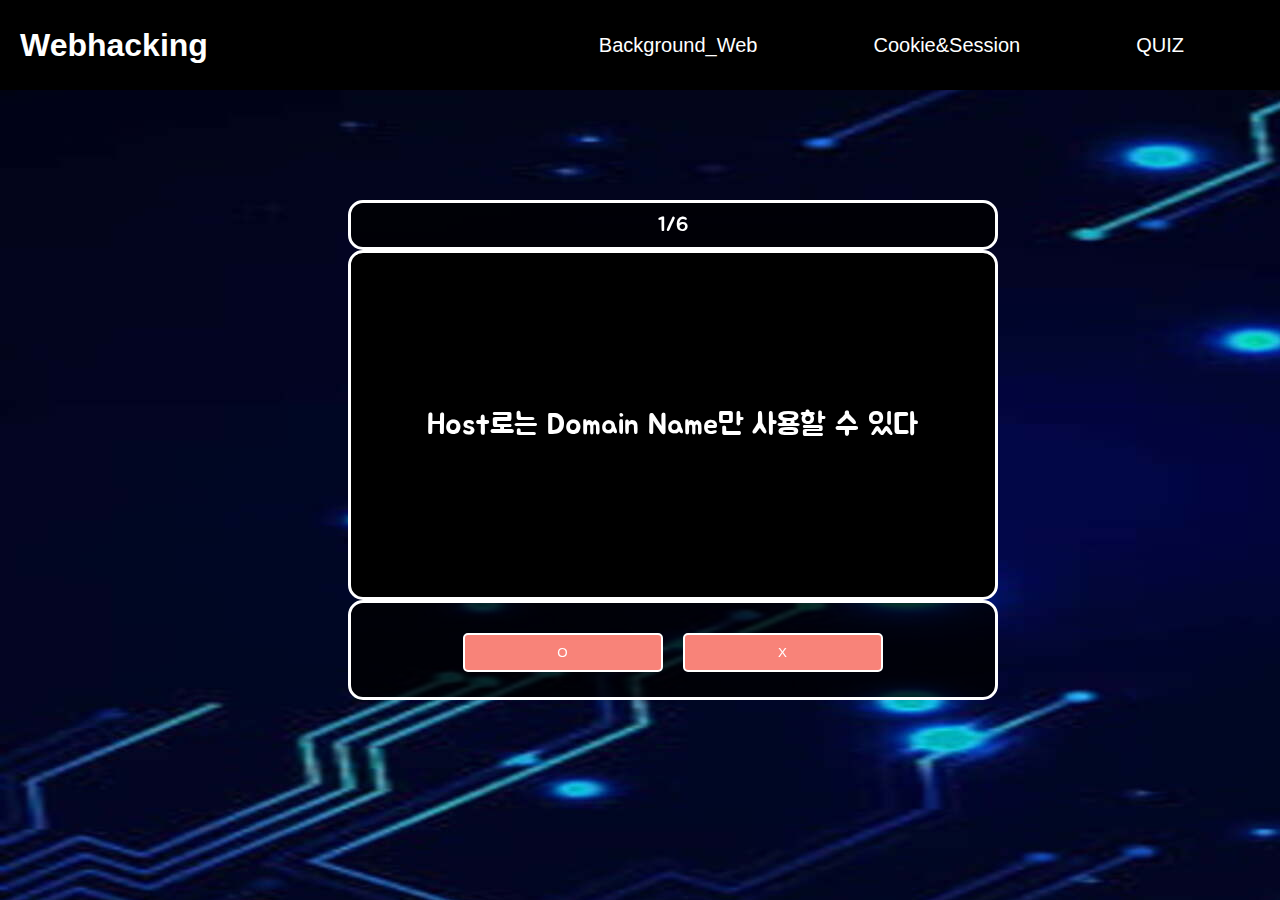
<file: webhacking2315/quiz_web.html>
<!DOCTYPE html>
<html>
    <head>
        <meta charset = "UTF-8">
        <title>Webhacking</title>
        <link rel = "stylesheet" href="css/style.css">
        <link href="https://fonts.googleapis.com/css2?family=Jua&display=swap" rel="stylesheet">
        
    </head>
    <body>
        <div class="container">
            <div class="header">
                <h1><a href="index.html">Webhacking</a></h1>
                <div class="nav">
                    <ul>
                        <li>
                            <div class="dropdown_B">
                                <button class="dropbtn_B">Background_Web</button>
                                <div class="dropdown-content_B">
                                <a href = "HTTPandHTTPS.html">HTTP/HTTPS</a>
                                <a href = "Web.html">Web</a></div>
                            </div>
                        </li>

                        <li><div class="dropdown_C">
                            <button class="dropbtn_C">Cookie&Session</button>
                            <div class="dropdown-content_C">
                            <a href="Cookie&Session.html">Cookie&Session</a>
                            <a href="SOP.html">SOP</a></div>
                        </div>
                        </li>

                        <li><div class="dropdown_Q">
                            <button class="dropbtn_Q">QUIZ</button>
                            <div class="dropdown-content_Q">
                            <a href="quiz_HTTP&HTTPS.html">HTTP/HTTPS</a>
                            <a href="quiz_web.html">Web</a>
                            <a href="quiz_Cookie&Session.html">Cookie&Session</a>
                            <a href="quiz_SOP.html">SOP</a>
                            <a href="pumkin.html">Console</a>
                        </div>
                        </div>
                        </li>
                    </ul>
                </div>
            </div>
            <div class="hero">
                <div class = "number" id="number_id">

                </div>
                <div class = "problem" id="problem_id">

                </div>
                <div class = "answer" id="answer_id">

                </div>
            </div>
        </div>
        <script src="js/web.js"></script>
    </body>
</html>
</file>
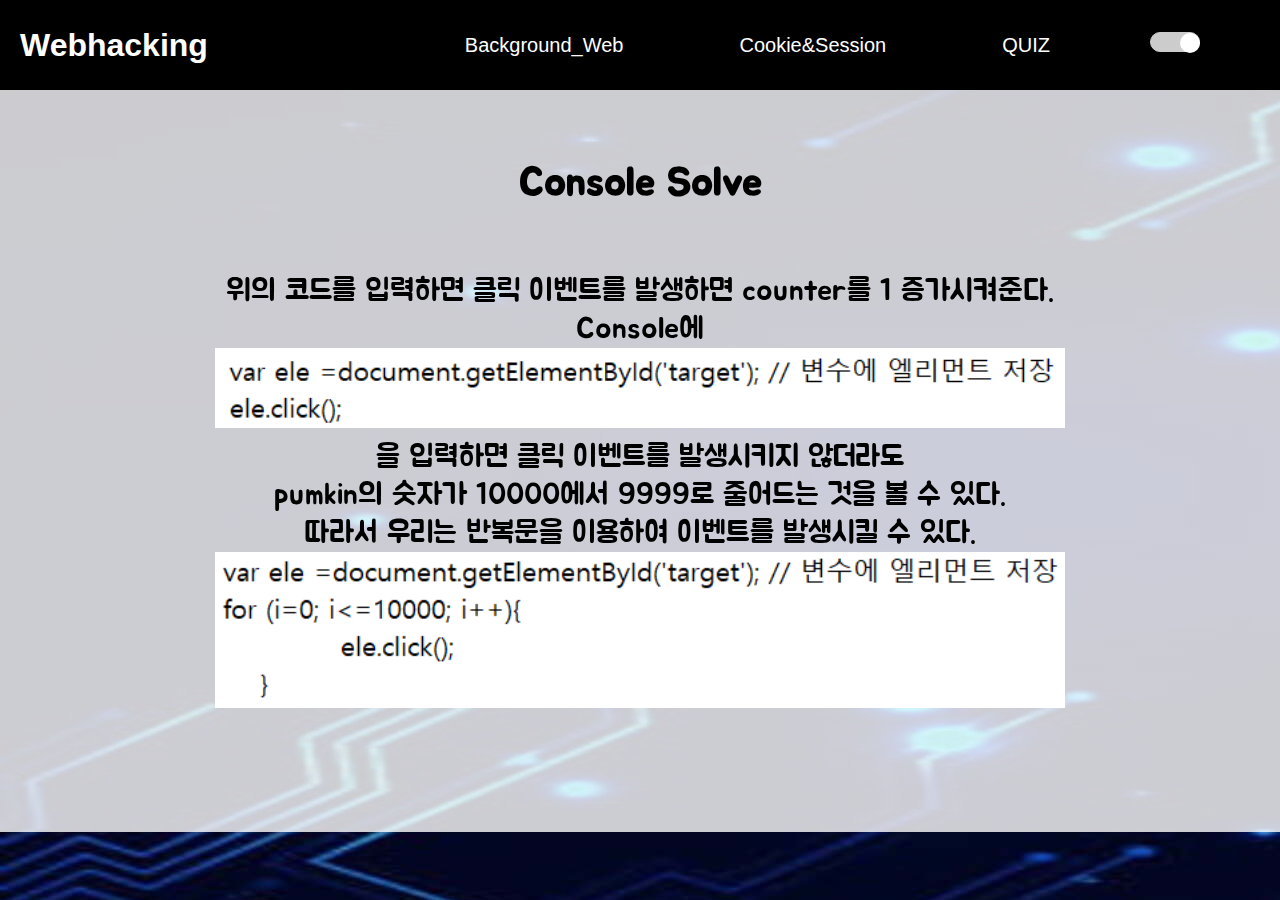
<file: webhacking2315/solvepumkin.html>
<!DOCTYPE html>
<html>
    <head>
        <meta charset = "UTF-8">
        <title>Background_Web</title>
        <link rel = "stylesheet" href="css/style.css">
        <script src="js/text.js"></script>
        <link href="https://fonts.googleapis.com/css2?family=Jua&display=swap" rel="stylesheet">
    </head>
    <body>
        <div class="container">
            <div class="header">
                <h1><a href="index.html">Webhacking</a></h1>
                <div class="nav">
                    <ul>
                        <li>
                            <div class="dropdown_B">
                                <button class="dropbtn_B">Background_Web</button>
                                <div class="dropdown-content_B">
                                <a href = "HTTPandHTTPS.html">HTTP/HTTPS</a>
                                <a href = "Web.html">Web</a></div>
                            </div>
                        </li>

                        <li><div class="dropdown_C">
                            <button class="dropbtn_C">Cookie&Session</button>
                            <div class="dropdown-content_C">
                            <a href="Cookie&Session.html">Cookie&Session</a>
                            <a href="SOP.html">SOP</a></div>
                        </div>
                        </li>

                        <li><div class="dropdown_Q">
                            <button class="dropbtn_Q">QUIZ</button>
                            <div class="dropdown-content_Q">
                            <a href="quiz_HTTP&HTTPS.html">HTTP/HTTPS</a>
                            <a href="quiz_web.html">Web</a>
                            <a href="quiz_Cookie&Session.html">Cookie&Session</a>
                            <a href="quiz_SOP.html">SOP</a>
                            <a href="pumkin.html">Console</a>
                        </div>
                        </div>
                        </li>

                        <li><div id='toggleBG' onclick="darkmode()">
                            <button id='toggleFG' onclick="darkmode()"></button>
                        </div></li>
                    </ul>
                </div>
            </div>
            <div class="section" id="section">
                <h2 >Console Solve</h2>
                <p>위의 코드를 입력하면 클릭 이벤트를 발생하면 counter를 1 증가시켜준다.<br>
                    Console에 <br><img src="img/solve1.png"><br> 을 입력하면 클릭 이벤트를 발생시키지 않더라도<br>pumkin의 숫자가 10000에서 9999로 줄어드는 것을 볼 수 있다.<br>
                    따라서 우리는 반복문을 이용하여 이벤트를 발생시킬 수 있다.<br>
                    <img src="img/solve2.png"><br><br><br><br>
                 </p>
            </div>
        </div>
    </body>
</html>
</file>
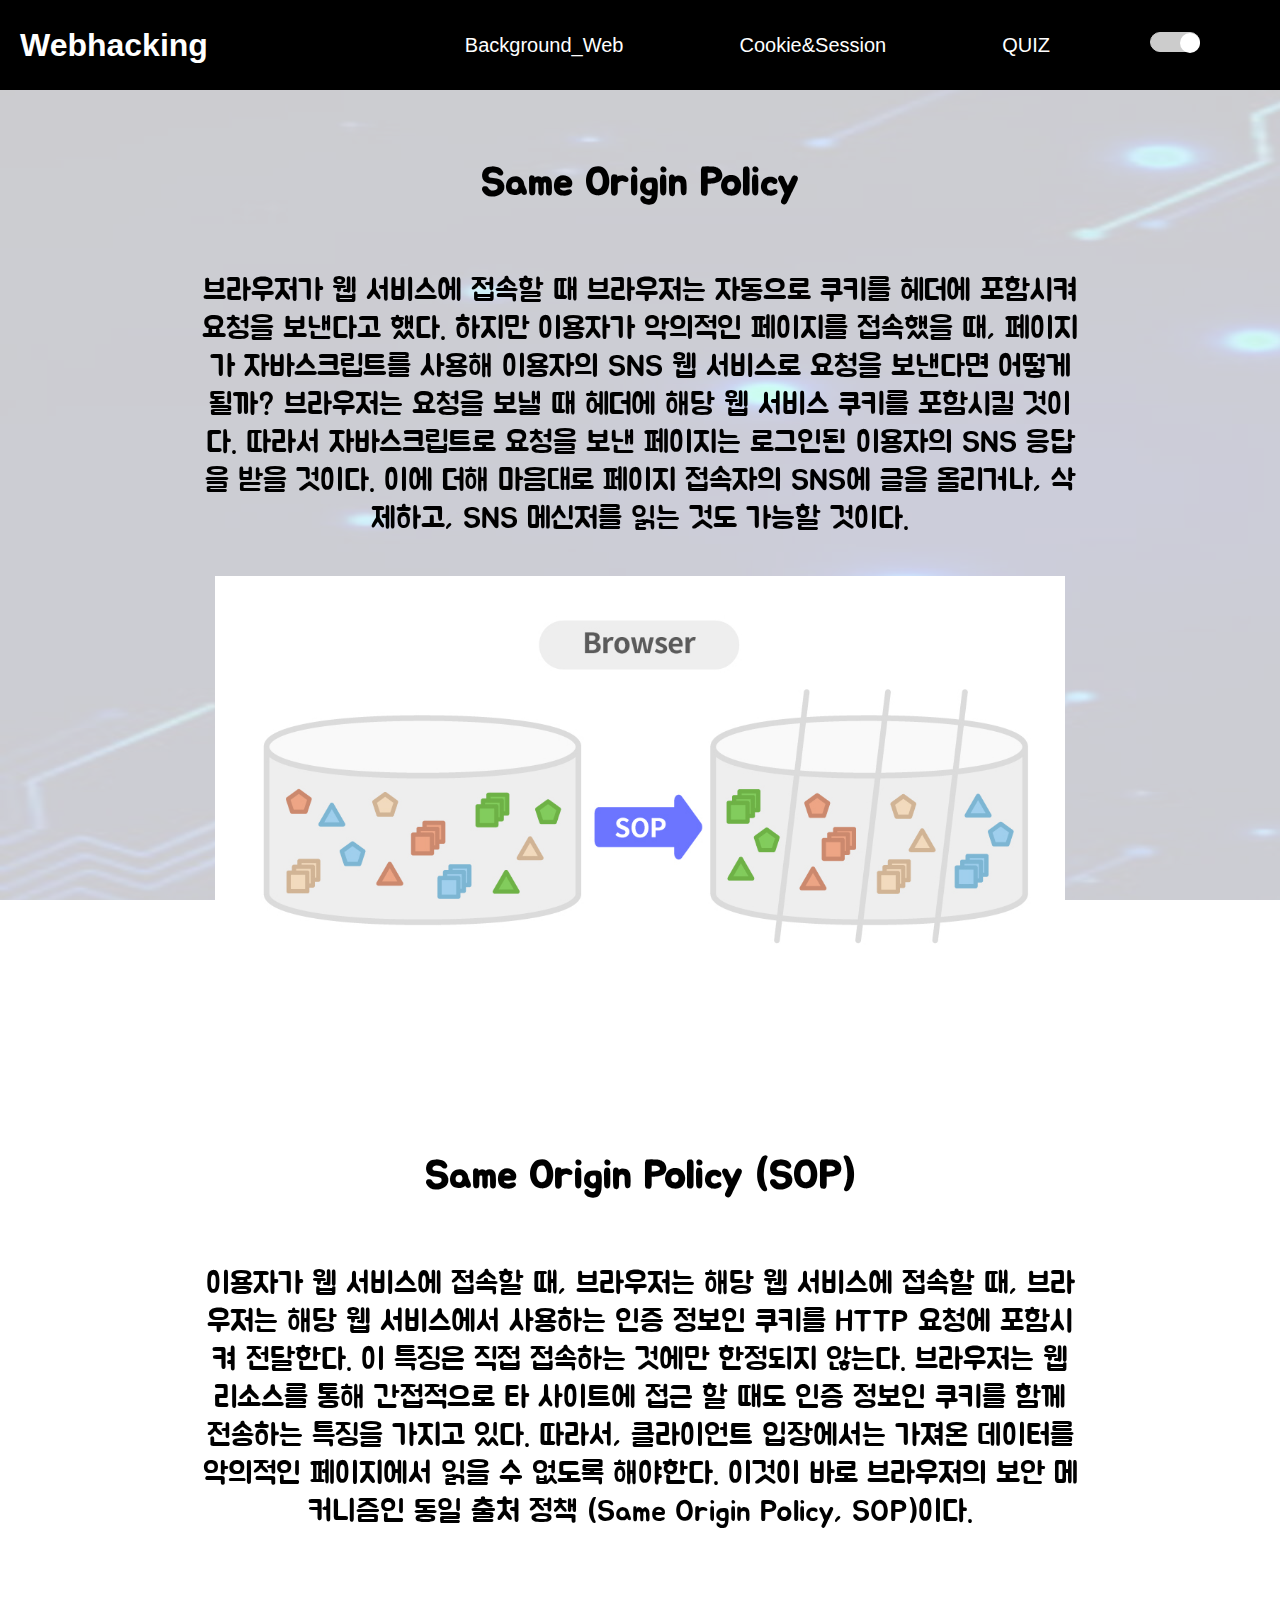
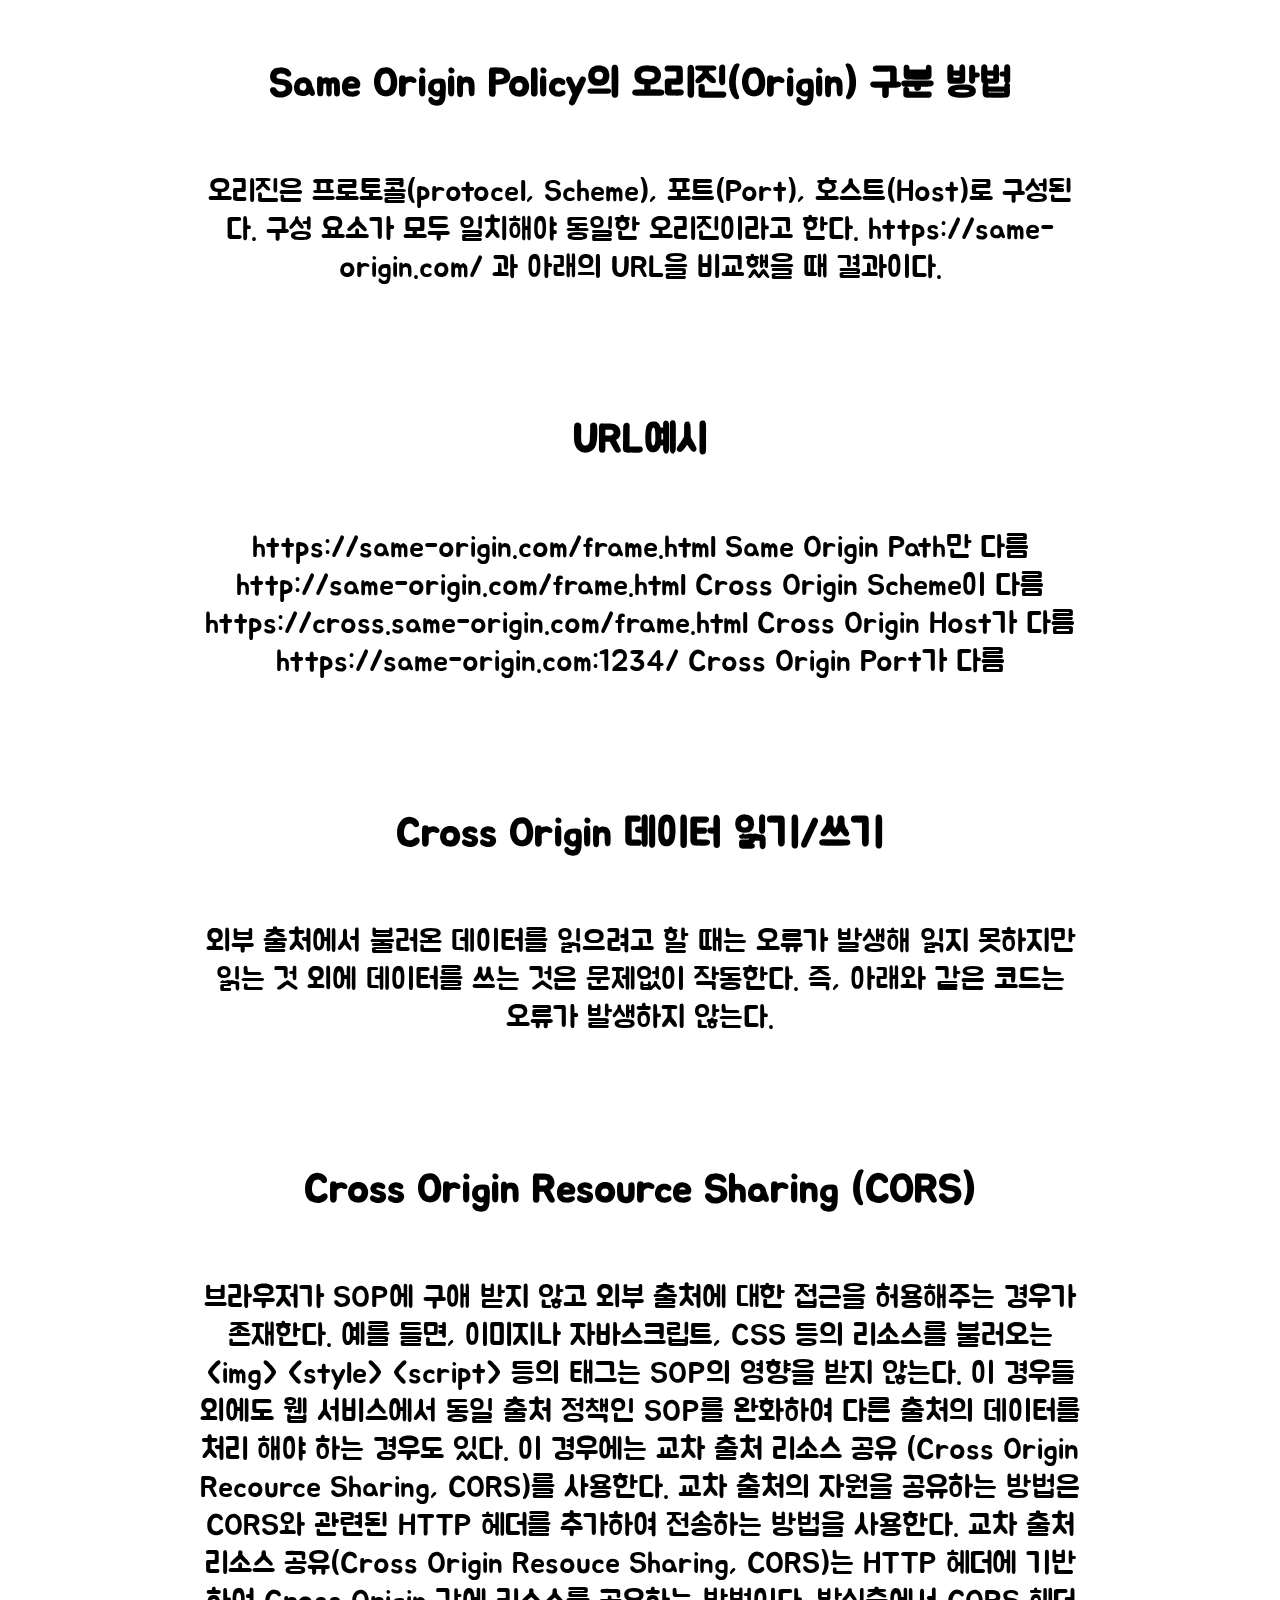
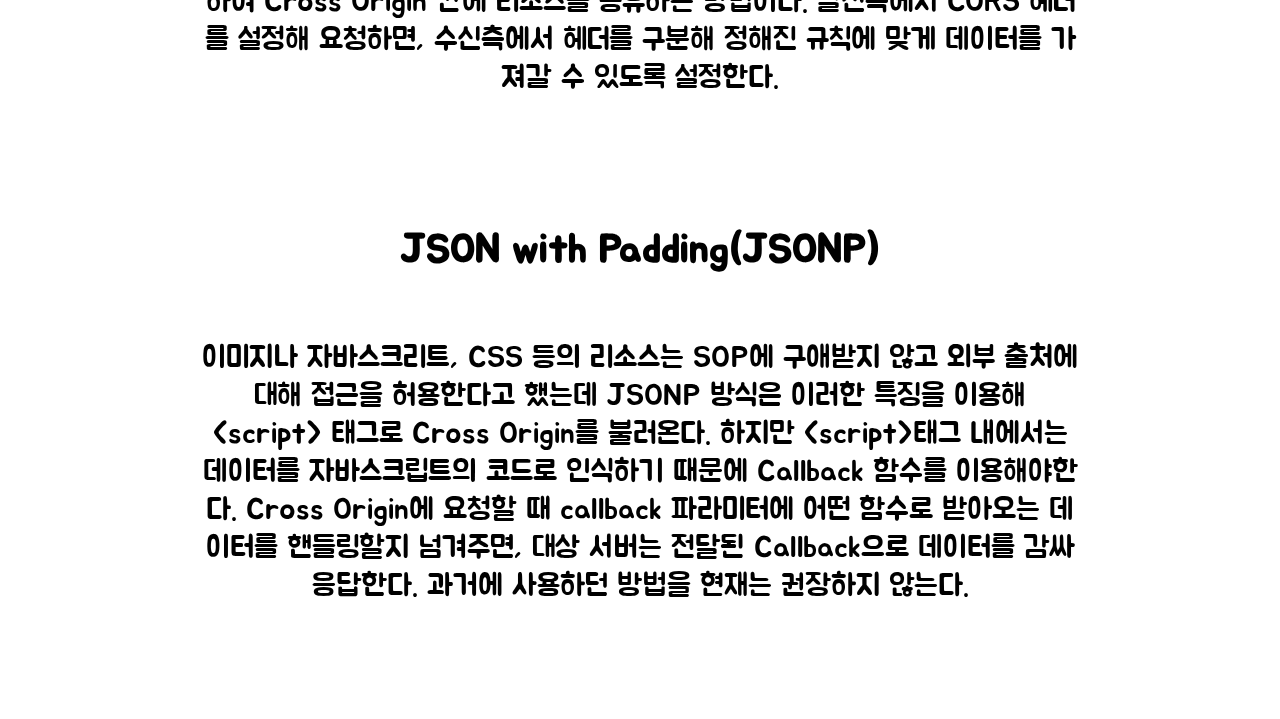
<file: webhacking2315/SOP.html>
<!DOCTYPE html>
<html>
    <head>
        <meta charset = "UTF-8">
        <title>Background_Web</title>
        <link rel = "stylesheet" href="css/style.css">
        <script src="js/text.js"></script>
        <link href="https://fonts.googleapis.com/css2?family=Jua&display=swap" rel="stylesheet">
    </head>
    <body>
        <div class="container">
            <div class="header">
                <h1><a href="index.html">Webhacking</a></h1>
                <div class="nav">
                    <ul>
                        <li>
                            <div class="dropdown_B">
                                <button class="dropbtn_B">Background_Web</button>
                                <div class="dropdown-content_B">
                                <a href = "HTTPandHTTPS.html">HTTP/HTTPS</a>
                                <a href = "Web.html">Web</a></div>
                            </div>
                        </li>

                        <li><div class="dropdown_C">
                            <button class="dropbtn_C">Cookie&Session</button>
                            <div class="dropdown-content_C">
                            <a href="Cookie&Session.html">Cookie&Session</a>
                            <a href="SOP.html">SOP</a></div>
                        </div>
                        </li>

                        <li><div class="dropdown_Q">
                            <button class="dropbtn_Q">QUIZ</button>
                            <div class="dropdown-content_Q">
                            <a href="quiz_HTTP&HTTPS.html">HTTP/HTTPS</a>
                            <a href="quiz_web.html">Web</a>
                            <a href="quiz_Cookie&Session.html">Cookie&Session</a>
                            <a href="quiz_SOP.html">SOP</a>
                            <a href="pumkin.html">Console</a>
                        </div>
                        </div>
                        </li>

                        <li><div id='toggleBG' onclick="darkmode()">
                            <button id='toggleFG' onclick="darkmode()"></button>
                        </div></li>
                    </ul>
                </div>
            </div>
            
            <div class="section" id="section">
                <h2>Same Origin Policy</h2>
                <p> 브라우저가 웹 서비스에 접속할 때 브라우저는 자동으로 쿠키를 헤더에 포함시켜 요청을 보낸다고 했다. 
                    하지만 이용자가 악의적인 페이지를 접속했을 때, 페이지가 자바스크립트를 사용해 이용자의 SNS 웹 서비스로 요청을 보낸다면 
                    어떻게 될까? 브라우저는 요청을 보낼 때 헤더에 해당 웹 서비스 쿠키를 포함시킬 것이다. 
                    따라서 자바스크립트로 요청을 보낸 페이지는 로그인된 이용자의 SNS 응답을 받을 것이다. 
                    이에 더해 마음대로 페이지 접속자의 SNS에 글을 올리거나, 삭제하고, SNS 메신저를 읽는 것도 가능할 것이다. <br><br>
                </p>
                <img src="img/sop1.jpg"><br><br>
                <h2>Same Origin Policy (SOP)</h2>
                <p>
                    이용자가 웹 서비스에 접속할 때, 브라우저는 해당 웹 서비스에 접속할 때, 
                    브라우저는 해당 웹 서비스에서 사용하는 인증 정보인 쿠키를 HTTP 요청에 포함시켜 전달한다. 
                    이 특징은 직접 접속하는 것에만 한정되지 않는다. 브라우저는 웹 리소스를 통해 간접적으로 타 사이트에 접근 할 때도 
                    인증 정보인 쿠키를 함께 전송하는 특징을 가지고 있다. 따라서, 클라이언트 입장에서는 가져온 데이터를 악의적인 페이지에서 
                    읽을 수 없도록 해야한다. 이것이 바로 브라우저의 보안 메커니즘인 동일 출처 정책 (Same Origin Policy, SOP)이다.
                </p>
                <h2>Same Origin Policy의 오리진(Origin) 구분 방법</h2>
                <p>
                    오리진은 프로토콜(protocel, Scheme), 포트(Port), 호스트(Host)로 구성된다. 
                    구성 요소가 모두 일치해야 동일한 오리진이라고 한다. https://same-origin.com/ 과 아래의 URL을 비교했을 때 결과이다.
                </p>
                <h2>URL예시</h2>
                <p>
                    https://same-origin.com/frame.html	Same Origin	Path만 다름<br>
                    http://same-origin.com/frame.html	Cross Origin	Scheme이 다름<br>
                    https://cross.same-origin.com/frame.html	Cross Origin	Host가 다름<br>
                    https://same-origin.com:1234/	Cross Origin	Port가 다름<br>
                </p>
                <h2>Cross Origin 데이터 읽기/쓰기</h2>
                <p>외부 출처에서 불러온 데이터를 읽으려고 할 때는 오류가 발생해 읽지 못하지만 읽는 것 외에 데이터를 쓰는 것은 문제없이 작동한다. 
                    즉, 아래와 같은 코드는 오류가 발생하지 않는다.
                    <br>
                </p>
                <h2>Cross Origin Resource Sharing (CORS)</h2>
                <p>
                    브라우저가 SOP에 구애 받지 않고 외부 출처에 대한 접근을 허용해주는 경우가 존재한다. 
                    예를 들면, 이미지나 자바스크립트, CSS 등의 리소스를 불러오는 &lt;img&gt; &lt;style&gt; &lt;script&gt; 등의 태그는 SOP의 영향을 받지 않는다. 
                    이 경우들 외에도 웹 서비스에서 동일 출처 정책인 SOP를 완화하여 다른 출처의 데이터를 처리 해야 하는 경우도 있다. 
                    이 경우에는 교차 출처 리소스 공유 (Cross Origin Recource Sharing, CORS)를 사용한다. 교차 출처의 자원을 공유하는 방법은 CORS와 관련된 HTTP 헤더를 추가하여 전송하는 방법을 사용한다. 
                    교차 출처 리소스 공유(Cross Origin Resouce Sharing, CORS)는 HTTP 헤더에 기반하여 Cross Origin 간에 리소스를 공유하는 방법이다. 발신측에서 CORS 헤더를 설정해 요청하면, 수신측에서 헤더를 구분해 정해진 규칙에 맞게 데이터를 가져갈 수 있도록 설정한다. 
                </p>
                <h2>JSON with Padding(JSONP)</h2>
                <p>
                    이미지나 자바스크리트, CSS 등의 리소스는 SOP에 구애받지 않고 외부 출처에 대해 접근을 허용한다고 했는데 
                    JSONP 방식은 이러한 특징을 이용해 &lt;script&gt; 태그로 Cross Origin를 불러온다. 
                    하지만 &lt;script&gt;태그 내에서는 데이터를 자바스크립트의 코드로 인식하기 때문에 Callback 함수를 이용해야한다. 
                    Cross Origin에 요청할 때 callback 파라미터에 어떤 함수로 받아오는 데이터를 핸들링할지 넘겨주면, 
                    대상 서버는 전달된 Callback으로 데이터를 감싸 응답한다. 과거에 사용하던 방법을 현재는 권장하지 않는다.<br><br><br><br>
                </p>
            </div>
        </div>
    </body>
</html>
</file>
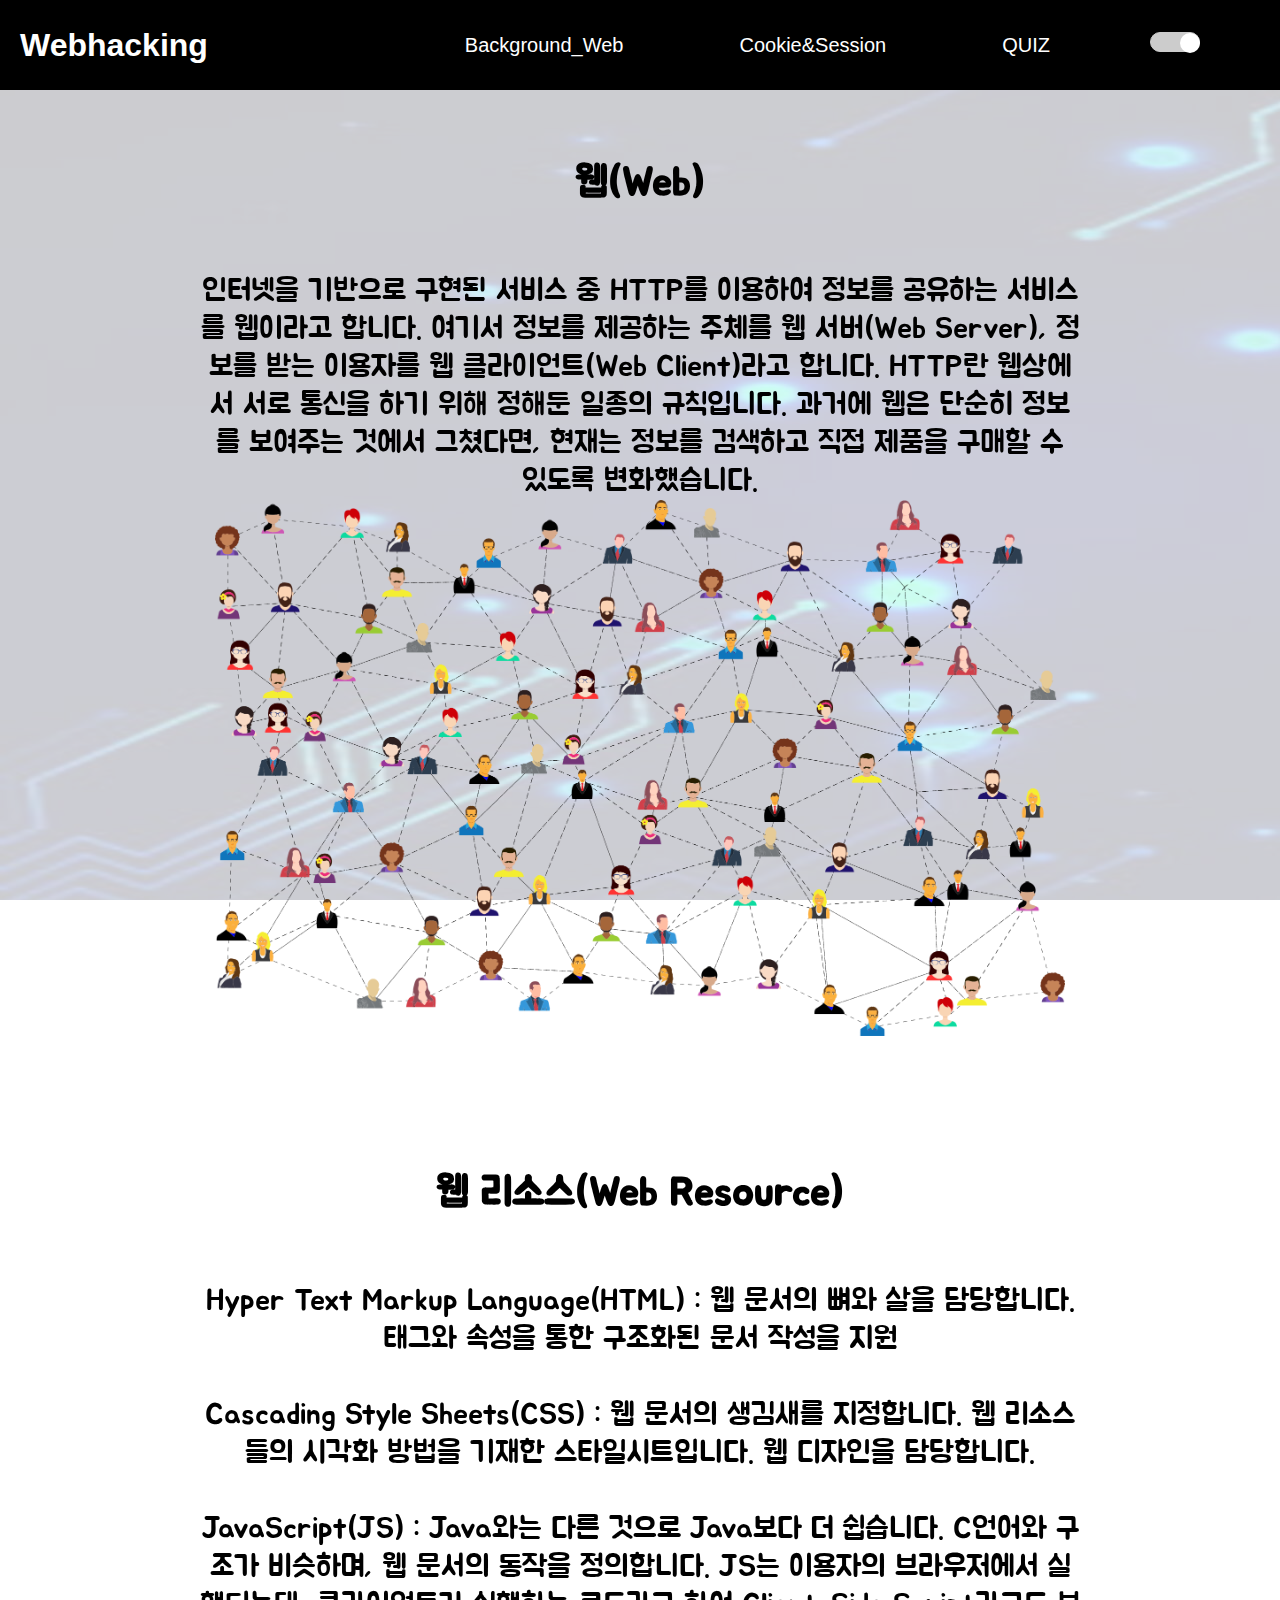
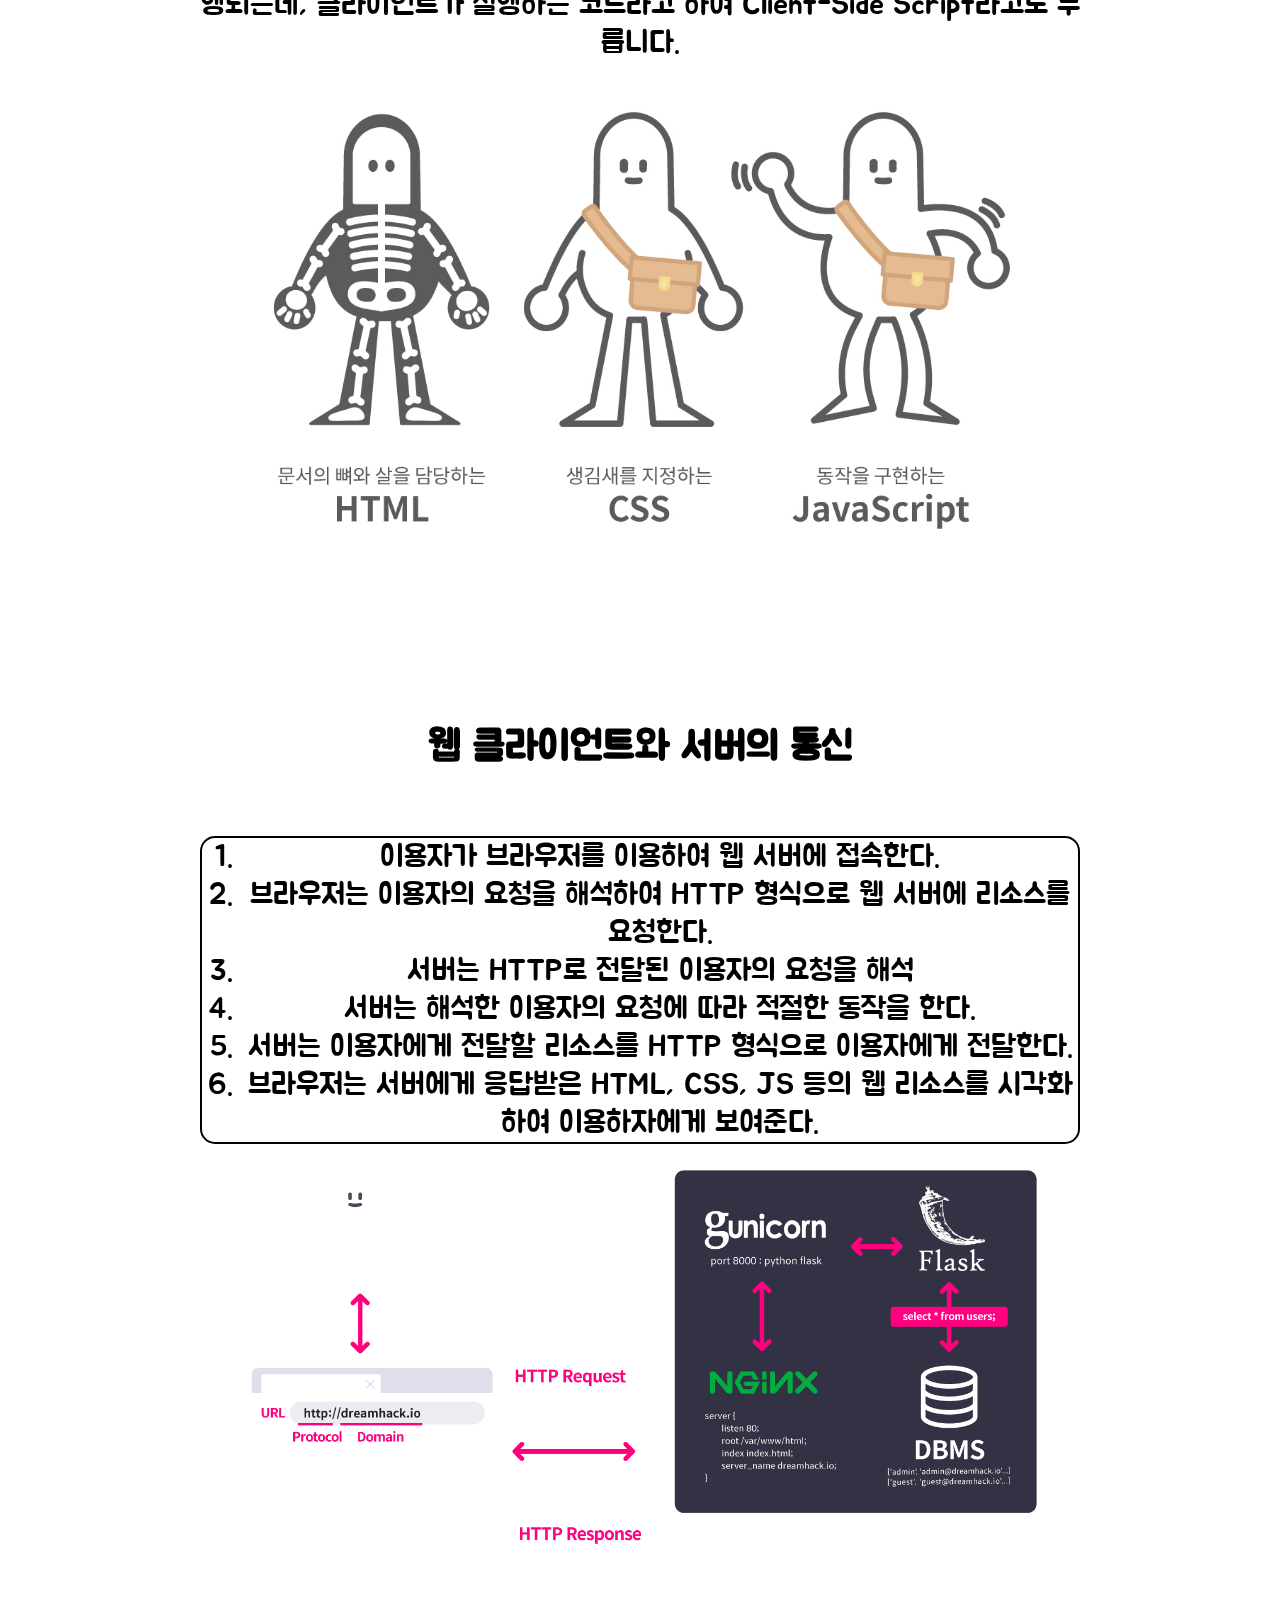
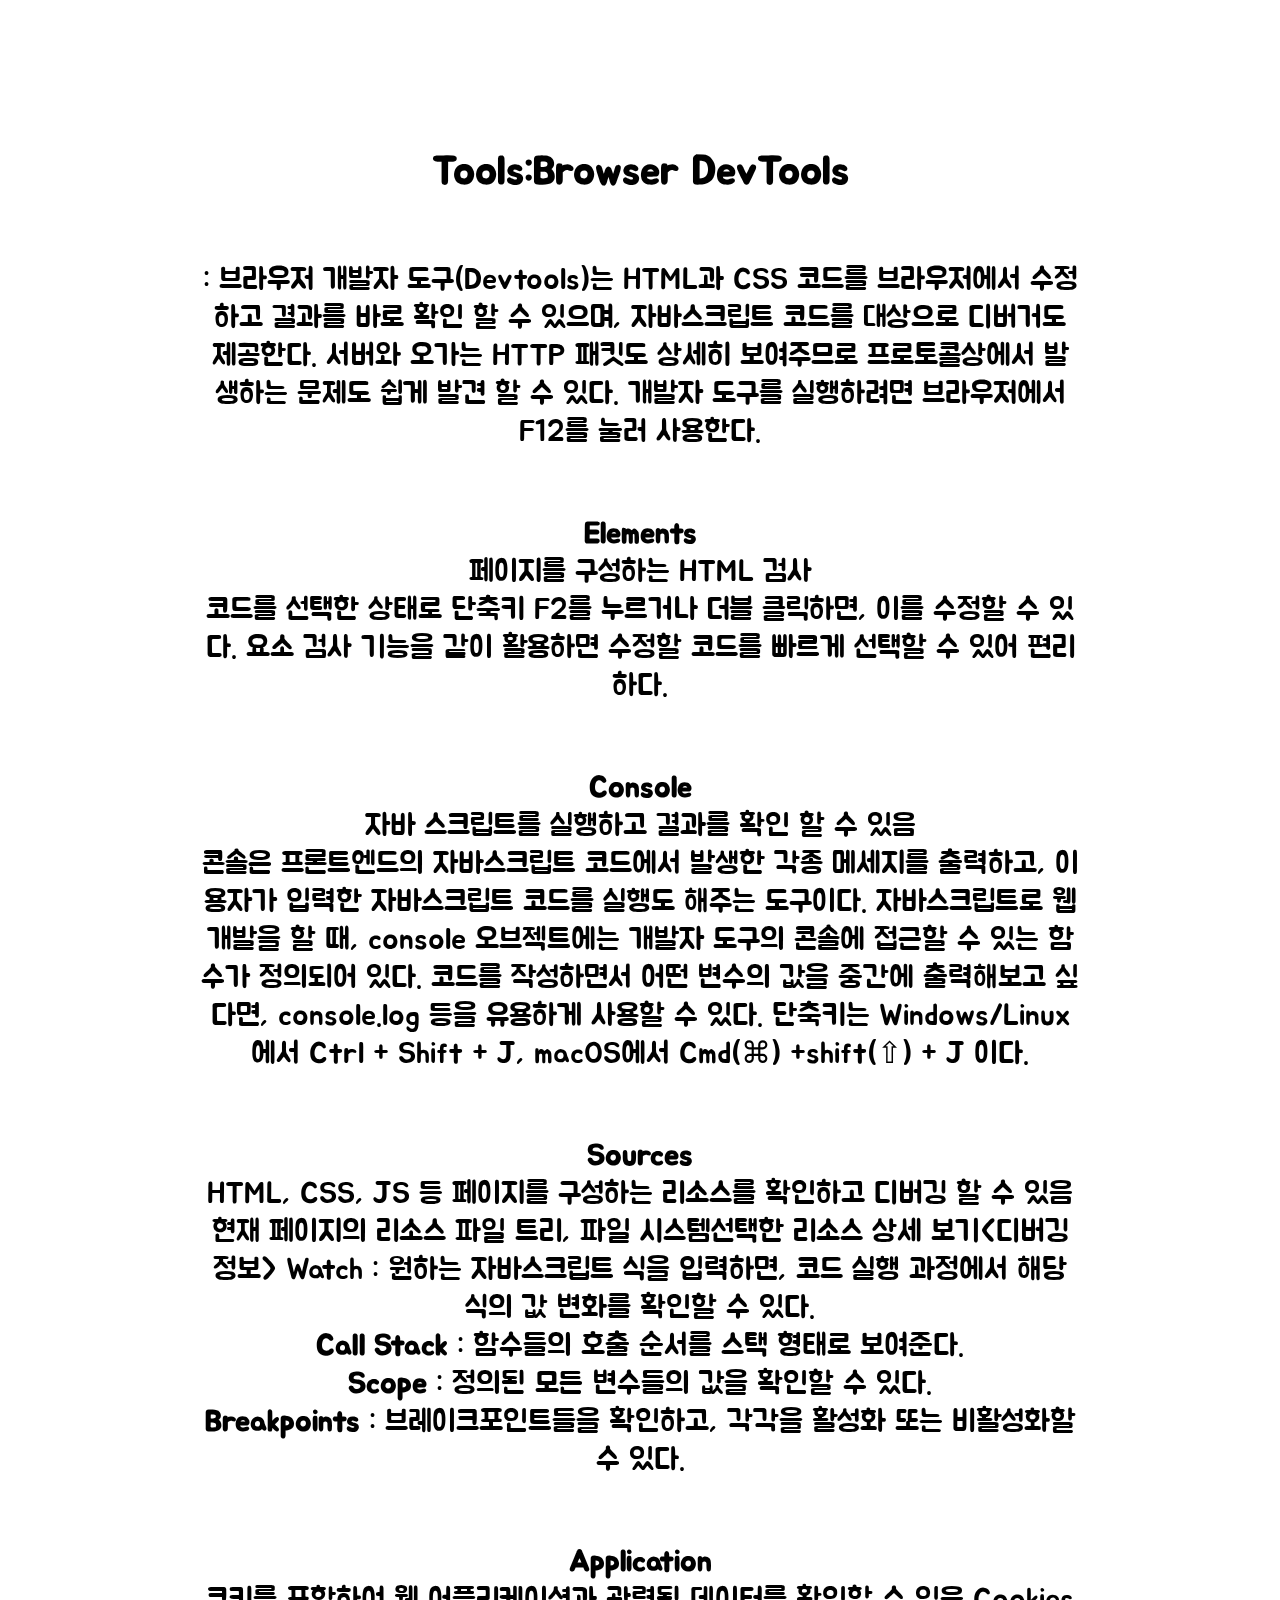
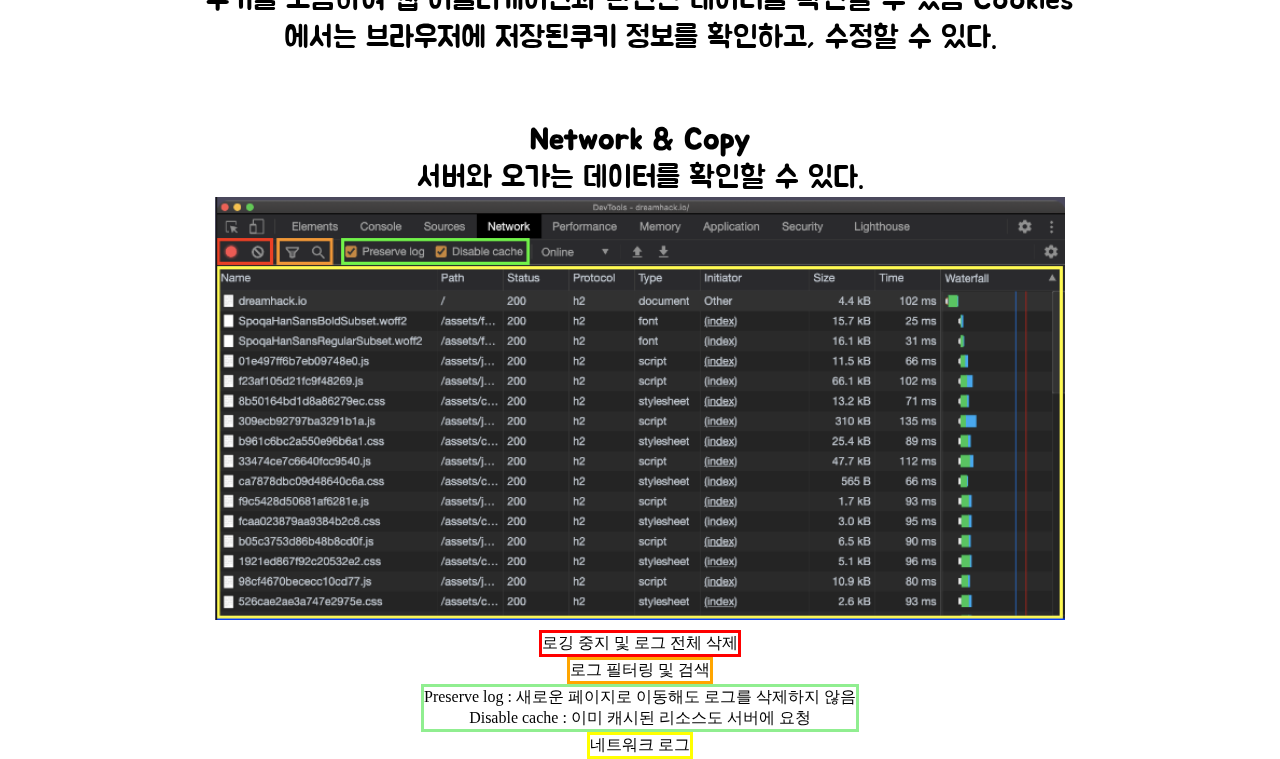
<file: webhacking2315/Web.html>
<!DOCTYPE html>
<html>
    <head>
        <meta charset = "UTF-8">
        <title>Background_Web</title>
        <link rel = "stylesheet" href="css/style.css">
        <script src="js/text.js"></script>
        <link href="https://fonts.googleapis.com/css2?family=Jua&display=swap" rel="stylesheet">
    </head>
    <body>
        <div class="container">
            <div class="header">
                <h1><a href="index.html">Webhacking</a></h1>
                <div class="nav">
                    <ul>
                        <li>
                            <div class="dropdown_B">
                                <button class="dropbtn_B">Background_Web</button>
                                <div class="dropdown-content_B">
                                <a href = "HTTPandHTTPS.html">HTTP/HTTPS</a>
                                <a href = "Web.html">Web</a></div>
                            </div>
                        </li>

                        <li><div class="dropdown_C">
                            <button class="dropbtn_C">Cookie&Session</button>
                            <div class="dropdown-content_C">
                            <a href="Cookie&Session.html">Cookie&Session</a>
                            <a href="SOP.html.html">SOP</a></div>
                        </div>
                        </li>

                        <li><div class="dropdown_Q">
                            <button class="dropbtn_Q">QUIZ</button>
                            <div class="dropdown-content_Q">
                            <a href="quiz_HTTP&HTTPS.html">HTTP/HTTPS</a>
                            <a href="quiz_web.html">Web</a>
                            <a href="quiz_Cookie&Session.html">Cookie&Session</a>
                            <a href="quiz_SOP">SOP</a>
                            <a href="pumkin.html">Console</a>
                        </div>
                        </div>
                        </li>

                        <li><div id='toggleBG' onclick="darkmode()">
                            <button id='toggleFG' onclick="darkmode()"></button>
                        </div></li>
                    </ul>
                </div>
            </div>
            
            <div class="section" id="section">
                <h2>웹(Web)</h2>
                <p>인터넷을 기반으로 구현된 서비스 중 HTTP를 이용하여 정보를 공유하는 서비스를 웹이라고 합니다. 
                    여기서 정보를 제공하는 주체를 웹 서버(Web Server), 정보를 받는 이용자를 웹 클라이언트(Web Client)라고 합니다. 
                    HTTP란 웹상에서 서로 통신을 하기 위해 정해둔 일종의 규칙입니다. 
                    과거에 웹은 단순히 정보를 보여주는 것에서 그쳤다면, 현재는 정보를 검색하고 직접 제품을 구매할 수 있도록 변화했습니다. </p>
                    <img src="img/web1.png">
                <h2>웹 리소스(Web Resource)</h2>
                <p>Hyper Text Markup Language(HTML) : 
                    웹 문서의 뼈와 살을 담당합니다. 태그와 속성을 통한 구조화된 문서 작성을 지원<br><br>
                          
                    Cascading Style Sheets(CSS) : 
                    웹 문서의 생김새를 지정합니다. 웹 리소스들의 시각화 방법을 기재한 스타일시트입니다. 웹 디자인을 담당합니다. <br><br>
                    
                    JavaScript(JS) : 
                    Java와는 다른 것으로 Java보다 더 쉽습니다. C언어와 구조가 비슷하며, 웹 문서의 동작을 정의합니다. 
                    JS는 이용자의 브라우저에서 실행되는데, 클라이언트가 실행하는 코드라고 하여 Client-Side Script라고도 부릅니다.<br></p>
                    <img src="img/web2.jpg"><br><br>
                <h2>웹 클라이언트와 서버의 통신</h2>
                <ol type="1">
                    <li>이용자가 브라우저를 이용하여 웹 서버에 접속한다.</li>
                    <li>브라우저는 이용자의 요청을 해석하여 HTTP 형식으로 웹 서버에 리소스를 요청한다.</li>
                    <li>서버는 HTTP로 전달된 이용자의 요청을 해석</li>
                    <li>서버는 해석한 이용자의 요청에 따라 적절한 동작을 한다.</li>
                    <li>서버는 이용자에게 전달할 리소스를 HTTP 형식으로 이용자에게 전달한다.</li>
                    <li>브라우저는 서버에게 응답받은 HTML, CSS, JS 등의 웹 리소스를 시각화하여 이용하자에게 보여준다.</li>
                </ol>
                <img src="img/web3.png"><br><br>
                <h2>Tools:Browser DevTools</h2>
                <p>
                    : 브라우저 개발자 도구(Devtools)는 HTML과 CSS 코드를 브라우저에서 수정하고 결과를 바로 확인 할 수 있으며, 
                    자바스크립트 코드를 대상으로 디버거도 제공한다. 서버와 오가는 HTTP 패킷도 상세히 보여주므로 프로토콜상에서 
                    발생하는 문제도 쉽게 발견 할 수 있다. 개발자 도구를 실행하려면 브라우저에서 F12를 눌러 사용한다. 
                </p>
                <h4>Elements</h4>
                <p>
                    페이지를 구성하는 HTML 검사<br>
                    코드를 선택한 상태로 단축키 F2를 누르거나 더블 클릭하면, 이를 수정할 수 있다. 
                    요소 검사 기능을 같이 활용하면 수정할 코드를 빠르게 선택할 수 있어 편리하다.
                </p>
                <h4>Console</h4>
                <p>
                    자바 스크립트를 실행하고 결과를 확인 할 수 있음<br>
                    콘솔은 프론트엔드의 자바스크립트 코드에서 발생한 각종 메세지를 출력하고, 
                    이용자가 입력한 자바스크립트 코드를 실행도 해주는 도구이다. 자바스크립트로 웹 개발을 할 때, 
                    console 오브젝트에는 개발자 도구의 콘솔에 접근할 수 있는 함수가 정의되어 있다. 
                    코드를 작성하면서 어떤 변수의 값을 중간에 출력해보고 싶다면, console.log 등을 유용하게 사용할 수 있다. 
                    단축키는 Windows/Linux에서 Ctrl + Shift + J, macOS에서 Cmd(⌘) +shift(⇧) + J 이다.
                </p>
                <h4>Sources</h4>
                <p>HTML, CSS, JS 등 페이지를 구성하는 리소스를 확인하고 디버깅 할 수 있음<br>
                    현재 페이지의 리소스 파일 트리, 파일 시스템선택한 리소스 상세 보기<디버깅 정보> 
                    Watch : 원하는 자바스크립트 식을 입력하면, 코드 실행 과정에서 해당 식의 값 변화를 확인할 수 있다.<br>
                    <strong>Call Stack</strong> : 함수들의 호출 순서를 스택 형태로 보여준다.<br>
                    <strong>Scope</strong> : 정의된 모든 변수들의 값을 확인할 수 있다.<br>
                    <strong>Breakpoints</strong> : 브레이크포인트들을 확인하고, 각각을 활성화 또는 비활성화할 수 있다.<br>
                </p>
                <h4>Application</h4>
                <p>
                    쿠키를 포함하여 웹 어플리케이션과 관련된 데이터를 확인할 수 있음
                    Cookies에서는 브라우저에 저장된쿠키 정보를 확인하고, 수정할 수 있다.<br>
                </p>
                <h4>Network & Copy</h4>
                <p>
                    서버와 오가는 데이터를 확인할 수 있다.<br>
                    <img src="img/network.png" alt = "network"><br>
                    <div class="box1">로깅 중지 및 로그 전체 삭제</div><br>
                    <div class="box2">로그 필터링 및 검색</div><br>
                    <div class="box3">Preserve log : 새로운 페이지로 이동해도 로그를 삭제하지 않음<br>Disable cache : 이미 캐시된 리소스도 서버에 요청<br></div><br>
                    <div class="box4">네트워크 로그</div><br>
                </p>
            </div>
        </div>
    </body>
</html>
</file>
<file: webhacking2315/css/style.css>
*{
    margin : 0;
    box-sizing : border-box;
}

/*background 설정 및 사진 배경*/
.container {
    width: 100%;
    height: 100%;
    text-align: center;
    position: relative;
    z-index: 1;
}

.container::after {
    width: 100%;
    height: 100%;
    content: "";
    background: url("../img/background2.jpg");
    position: fixed;
    top: 0;
    left: 0;
    z-index: -1;
}

/*홈페이지 헤더 기본 설정*/
.container .header{
    background: rgba(0,0,0,50);
    z-index: 10;
    color: white;
    width: 100%; height: 10%; 
    margin: 0px;
    padding: 10px; /*메뉴바가 열릴 때 본문 위로 올라오도록*/
    padding-right: 40px;
    display: flex;
    justify-content: space-between;
    align-items: center;
    position: fixed;
}

/*메뉴바 설정*/
.container .header h1 a{
    font: 25px;
    padding: 10px;
    text-decoration: none;
    color: white;
    font-family: Verdana, Tahoma, sans-serif;
    align-items: center;
    position: relative;
}

.container .nav ul li{
    display: inline-block;
    margin: 0px 40px;
}

.container .nav ul li a{
    font-size: 20px;
    margin: 20px;
    color: white;
    text-decoration: none;
}

/*메뉴바의 Background_web*/
.dropbtn_B {
    padding: 16px;
    font-size: 20px;
    border: none;
    color: white;
    background: none;
    border-radius: 15px;
  }
   
.dropdown_B {
    display: inline-block;
    position: relative;
    background-color:black;
    border-radius: 15px;
  }
   
.dropdown-content_B {
    display: none;
    position: absolute;
    min-width: 160px;
    box-shadow: 0px 8px 16px 0px rgba(0,0,0,0.2);
    background-color: black;
  }
   
.dropdown-content_B a {
    border-radius: 15px;
    padding: 12px 16px;
    display: block;
  }
   
.container .header .nav .dropdown_B:hover .dropbtn_B{
    text-decoration: underline;
}

.dropdown_B:hover .dropdown-content_B {
    display: block;
}

.container .header .nav .dropdown_B .dropdown-content_B a:hover{
    background-color: gray;
}
   
/*메뉴바의 Cookie&Session*/
.dropbtn_C {
    padding: 16px;
    font-size: 20px;
    border: none;
    color: white;
    background: none;
    border-radius: 15px;
  }
   
.dropdown_C {
    display: inline-block;
    position: relative;
    background-color:black;
    border-radius: 15px;
  }
   
.dropdown-content_C {
    left: -20px;
    display: none;
    position: absolute;
    min-width: 160px;
    box-shadow: 0px 8px 16px 0px rgba(0,0,0,0.2);
    background-color: black;
  }
   
.dropdown-content_C a {
    border-radius: 15px;
    padding: 12px 16px;
    display: block;
  }
   
.container .header .nav .dropdown_C:hover .dropbtn_C{
    text-decoration: underline;
}

.dropdown_C:hover .dropdown-content_C {
    display: block;
}

.container .header .nav .dropdown_C .dropdown-content_C a:hover{
    background-color: gray;
}

/*메뉴바의 Quiz*/
.dropbtn_Q {
    padding: 16px;
    font-size: 20px;
    border: none;
    color: white;
    background: none;
    border-radius: 15px;
  }
   
.dropdown_Q {
    display: inline-block;
    position: relative;
    background-color:black;
    border-radius: 15px;
  }
   
.dropdown-content_Q {
    display: none;
    left:-70px;
    position: absolute;
    min-width: 160px;
    box-shadow: 0px 8px 16px 0px rgba(0,0,0,0.2);
    background-color: black;
  }
   
.dropdown-content_Q a {
    border-radius: 15px;
    padding: 12px 16px;
    display: block;
  }
   
.container .header .nav .dropdown_Q:hover .dropbtn_Q{
    text-decoration: underline;
}

.dropdown_Q:hover .dropdown-content_Q {
    display: block;
}

.container .header .nav .dropdown_Q .dropdown-content_Q a:hover{
    background-color: gray;
}

.container .section .ans{
    font-family: 'Rubik Dirt', cursive;
    font-size : 40px;
    margin-bottom: 30px;
}

.container .section .ans_b{
    margin-bottom: 60px;
}

#target{
    width: 400px;
    height:  400px;
}

/*가운데 표지 글씨hero*/
.container .hero{
    position: fixed;
    left: 50%;
    top: 50%;
    transform: translate(-50%, -50%);
    color: white;
    text-align: center;
    font-family: Verdana, Tahoma, sans-serif;
}

.container .hero h2{
    font-size: 60px;
    margin-bottom: 20px;
}

.container.hero p{
    font-size: 22px;
}

/*본문 글씨*/
.container .section{
    position: static;
    text-align: center;
    width: 100%; float: left;
    padding-top: 30px;
    background-color:rgba(255, 255, 255, 0.8);
    color: black;
}

.container .section h2{
    position: static;
    text-align: center;
    margin-top: 10%;
    margin-bottom: 5%;
    font-family: 'Jua', sans-serif;
    font-size: 40px;
}


.container .section h4{
    position: static;
    text-align: center;
    margin-top: 5%;
    font-family: 'Jua', sans-serif;
    font-size: 30px;
}

.container .section p{
    position: static;
    margin-left: 200px;
    margin-right: 200px;
    font-family: 'Jua', sans-serif;
    font-size: 30px;
}

.container .section .box{
    margin-top: 1%;
    margin-bottom: 1%;
    position: static;
    margin-left: 200px;
    margin-right: 200px;
    font-family: 'Jua', sans-serif;
    font-size: 30px;
    border: 2px solid black;
    border-radius: 15px;
}

.container .section ol{
    position: static;
    margin-left: 200px;
    margin-right: 200px;
    font-family: 'Jua', sans-serif;
    font-size: 30px;
    border: 2px solid black;
    border-radius: 15px;
}

.container .section .box1 {
    display:inline-block;
    border: 3px solid red;
}
.container .section .box2 {
    display:inline-block;
    border: 3px solid orange;
}
.container .section .box3 {
    display:inline-block;
    border: 3px solid lightgreen;
}
.container .section .box4 {
    display:inline-block;
    border: 3px solid yellow;
}

/*이미지 맞춤*/
img{
    margin : auto;
    width: 850px;
}

/*화면 모드 설정 버튼*/
#toggleBG{
    background: #CCCCCC; 
    width: 50px;
    height: 20px;
    border: 1px solid #CCCCCC;
    border-radius: 15px;
}
#toggleFG{
    background: #FFFFFF; 
    width: 20px;
    height: 20px; 
    border: none; 
    border-radius: 15px; 
    position: relative;
    left: 15px;
}

/*quiz*/
.container .hero .number{
    width: 650px;
    height: 50px;
    border-radius: 15px;
    left: 5%;
    top: 30%;
    color: white;
    background: rgba(0, 0, 0, 0.8);
    font-size: 20px;
    font-family: 'Jua', sans-serif;
    display: flex;
    align-items: center; /* 수직 정렬 */
    flex-direction: row; /* default: row */
    justify-content: center; /* flex direction에 대해서 정렬방식 선택 */
    text-align: center;
    position: relative;
    border : 3px solid #FFFFFF;

}

.container .hero .problem{
    width: 650px;
    height: 350px;
    border-radius: 15px;
    background: black;
    left: 5%;
    top: 30%;
    color : white;
    font-size: 30px;
    font-family: 'Jua', sans-serif;
    position: relative;
    display: flex;
    align-items: center; /* 수직 정렬 */
    flex-direction: row; /* default: row */
    justify-content: center; /* flex direction에 대해서 정렬방식 선택 */
    text-align: center;
    border : 3px solid #FFFFFF;
}

.container .hero .answer{
    width: 650px;
    height: 100px;
    border-radius: 15px;
    left: 5%;
    top: 30%;
    color: white;
    background: rgba(0, 0, 0, 0.8);
    text-align: center;
    position: relative;
    border : 3px solid #FFFFFF;
}

.button.o {
	width: 200px;
	color: #ffffff;
	background: #f88379;
	border: 2px solid #ffffff;
	padding: 10px;
	border-radius: 5px;
	margin-right: 10px;
    margin-top: 30px;
}

.button.o:hover {
	background: #e63a00;
	color: #ffffff;
	cursor: pointer;
}

.button.o:active {
	background: #e63a00;
	color: #ffffff;
}

.button.o:focus {
	background-color: #e63a00;
	outline:0;
}

.button.x {
	width: 200px;
	color: #ffffff;
	background: #f88379;
	border: 2px solid #ffffff;
	padding: 10px;
	border-radius: 5px;
	margin-left: 10px;
    margin-top: 30px;
}

.button.x:hover {
	background: #e63a00;
	color: #ffffff;
	cursor: pointer;
}

.button.x:active {
	background: #e63a00;
	color: #ffffff;
}

.button.x:focus {
	background-color: #e63a00;
	outline:0;
}

.button.res {
	width: 250px;
	color: #ffffff;
	background: #79aff8;
	border: 2px solid #ffffff;
	padding: 10px;
	border-radius: 5px;
	margin-right: 10px;
    margin-top: 30px;
}

.button.res:hover {
	background: #3084f4;
	color: #ffffff;
	cursor: pointer;
}

.button.res:active {
	background: #3084f4;
	color: #ffffff;
}

.button.res:focus {
	background-color: #3084f4;
	outline:0;
}

.button.restart {
	width: 250px;
	color: #ffffff;
	background: #f88379;
	border: 2px solid #ffffff;
	padding: 10px;
	border-radius: 5px;
	margin-left: 10px;
    margin-top: 30px;
}

.button.restart:hover {
	background: #e63a00;
	color: #ffffff;
	cursor: pointer;
}

.button.restart:active {
	background: #e63a00;
	color: #ffffff;
}

.button.restart:focus {
	background-color: #e63a00;
	outline:0;
}
</file>
